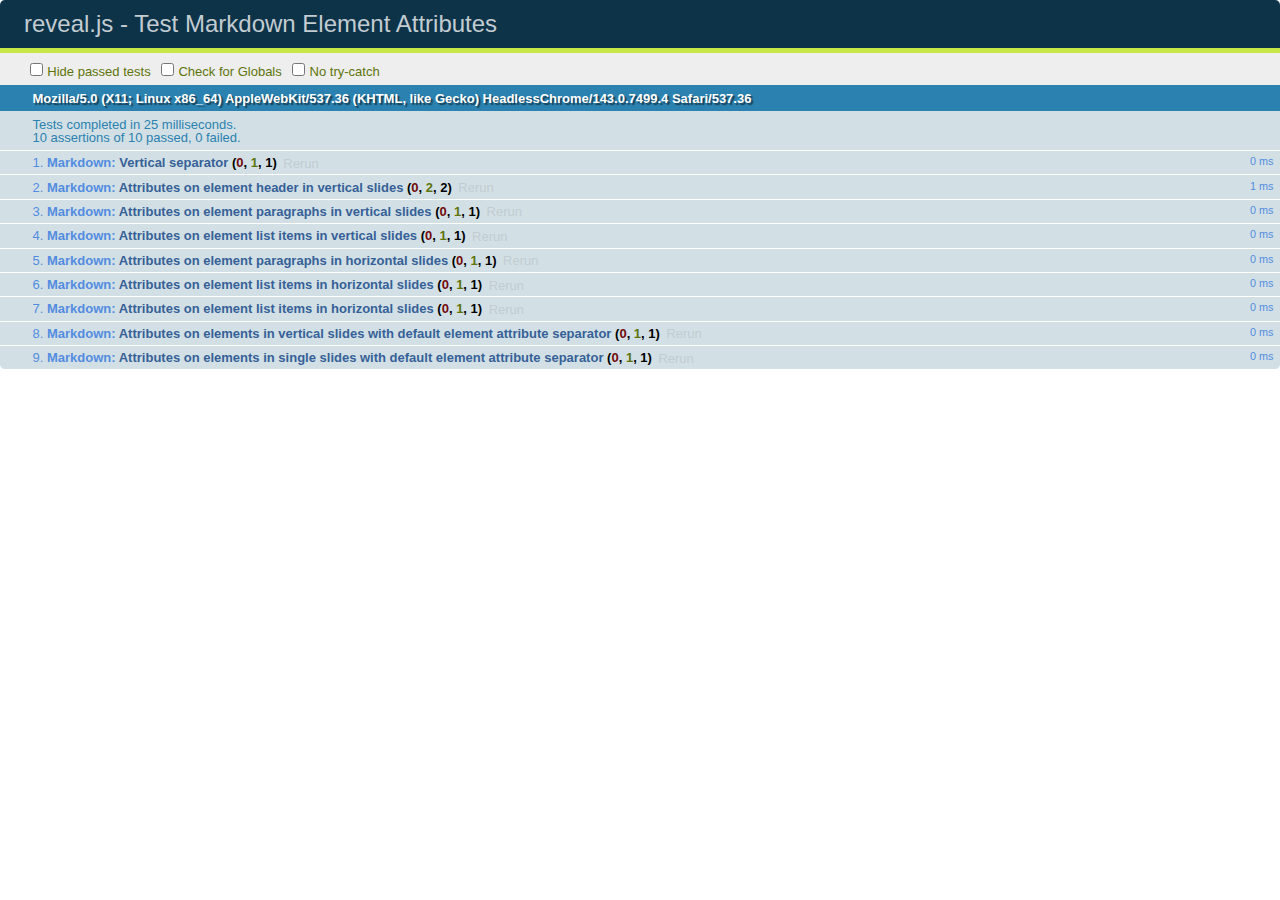
<file: presentation/test/test-markdown-element-attributes.html>
<!doctype html>
<html lang="en">

	<head>
		<meta charset="utf-8">

		<title>reveal.js - Test Markdown Element Attributes</title>

		<link rel="stylesheet" href="../css/reveal.min.css">
		<link rel="stylesheet" href="qunit-1.12.0.css">
	</head>

	<body style="overflow: auto;">

		<div id="qunit"></div>
		<div id="qunit-fixture"></div>

		<div class="reveal" style="display: none;">

			<div class="slides">

				<!-- <section data-markdown="example.md" data-separator="^\n\n\n" data-vertical="^\n\n"></section> -->

				<!-- Slides are separated by newline + three dashes + newline, vertical slides identical but two dashes -->
				<section data-markdown data-separator="^\n---\n$" data-vertical="^\n--\n$" data-element-attributes="{_\s*?([^}]+?)}">>
					<script type="text/template">
						## Slide 1.1
						<!-- {_class="fragment fade-out" data-fragment-index="1"} -->

						--

						## Slide 1.2
						<!-- {_class="fragment shrink"} -->

						Paragraph 1
						<!-- {_class="fragment grow"} -->

						Paragraph 2
						<!-- {_class="fragment grow"} -->

						- list item 1 <!-- {_class="fragment roll-in"} -->
						- list item 2 <!-- {_class="fragment roll-in"} -->
						- list item 3 <!-- {_class="fragment roll-in"} -->


						---

						## Slide 2


						Paragraph 1.2  
						multi-line <!-- {_class="fragment highlight-red"} -->

						Paragraph 2.2 <!-- {_class="fragment highlight-red"} -->

						Paragraph 2.3 <!-- {_class="fragment highlight-red"} -->

						Paragraph 2.4 <!-- {_class="fragment highlight-red"} -->

						- list item 1 <!-- {_class="fragment highlight-green"} -->
						- list item 2<!-- {_class="fragment highlight-green"} -->
						- list item 3<!-- {_class="fragment highlight-green"} -->
						- list item 4
						<!-- {_class="fragment highlight-green"} -->
						- list item 5<!-- {_class="fragment highlight-green"} -->

						Test

						![Example Picture](examples/assets/image2.png)
						<!-- {_class="reveal stretch"} -->

					</script>
				</section>



				<section 	data-markdown data-separator="^\n\n\n"
									data-vertical="^\n\n"
									data-notes="^Note:"
									data-charset="utf-8">
					<script type="text/template">
						# Test attributes in Markdown with default separator
						## Slide 1 Def <!-- .element: class="fragment highlight-red" data-fragment-index="1" -->


						## Slide 2 Def
						<!-- .element: class="fragment highlight-red" -->

					</script>
				</section>

				<section data-markdown>
				  <script type="text/template">
					## Hello world
					A paragraph
					<!-- .element: class="fragment highlight-blue" -->
				  </script>
				</section>

				<section data-markdown>
				  <script type="text/template">
					## Hello world

					Multiple  
					Line
					<!-- .element: class="fragment highlight-blue" -->
				  </script>
				</section>

				<section data-markdown>
				  <script type="text/template">
					## Hello world

					Test<!-- .element: class="fragment highlight-blue" -->

					More Test
				  </script>
				</section>


			</div>

		</div>

		<script src="../lib/js/head.min.js"></script>
		<script src="../js/reveal.min.js"></script>
		<script src="../plugin/markdown/marked.js"></script>
		<script src="../plugin/markdown/markdown.js"></script>
		<script src="qunit-1.12.0.js"></script>

		<script src="test-markdown-element-attributes.js"></script>

	</body>
</html>
</file>
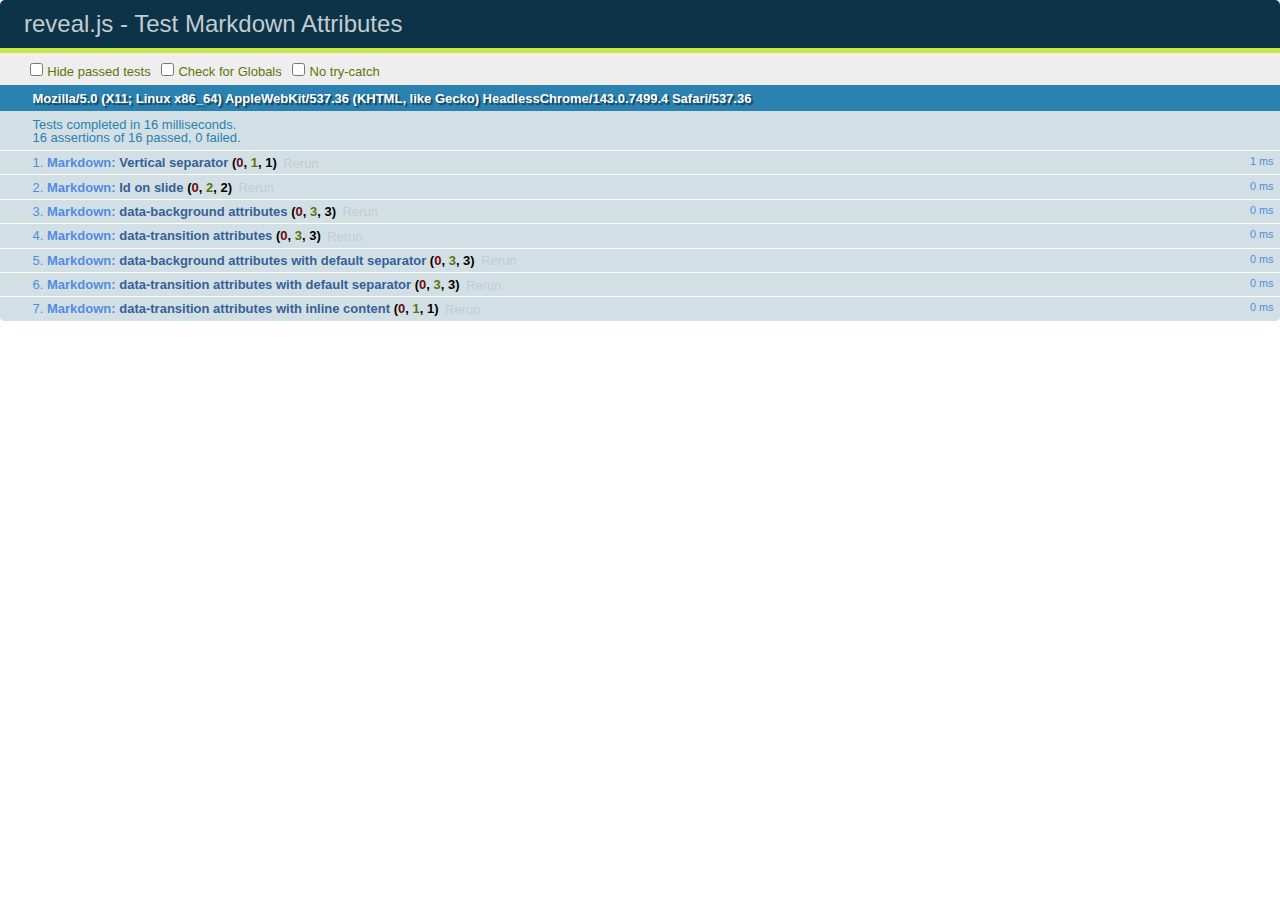
<file: presentation/test/test-markdown-slide-attributes.html>
<!doctype html>
<html lang="en">

	<head>
		<meta charset="utf-8">

		<title>reveal.js - Test Markdown Attributes</title>

		<link rel="stylesheet" href="../css/reveal.min.css">
		<link rel="stylesheet" href="qunit-1.12.0.css">
	</head>

	<body style="overflow: auto;">

		<div id="qunit"></div>
		<div id="qunit-fixture"></div>

		<div class="reveal" style="display: none;">

			<div class="slides">

				<!-- <section data-markdown="example.md" data-separator="^\n\n\n" data-vertical="^\n\n"></section> -->

				<!-- Slides are separated by three lines, vertical slides by two lines, attributes are one any line starting with (spaces and) two dashes -->
				<section 	data-markdown data-separator="^\n\n\n"
									data-vertical="^\n\n"
									data-notes="^Note:"
									data-attributes="--\s(.*?)$"
									data-charset="utf-8">
					<script type="text/template">
						# Test attributes in Markdown
						## Slide 1



						## Slide 2
						<!-- -- id="slide2" data-transition="zoom" data-background="#A0C66B" -->


						## Slide 2.1
						<!-- -- data-background="#ff0000" data-transition="fade" -->


						## Slide 2.2
						[Link to Slide2](#/slide2)



						## Slide 3
						<!-- -- data-transition="zoom" data-background="#C6916B" -->



						## Slide 4
					</script>
				</section>

				<section 	data-markdown data-separator="^\n\n\n"
									data-vertical="^\n\n"
									data-notes="^Note:"
									data-charset="utf-8">
					<script type="text/template">
						# Test attributes in Markdown with default separator
						## Slide 1 Def



						## Slide 2 Def
						<!-- .slide: id="slide2def" data-transition="concave" data-background="#A7C66B" -->


						## Slide 2.1 Def
						<!-- .slide: data-background="#f70000" data-transition="page" -->


						## Slide 2.2 Def
						[Link to Slide2](#/slide2def)



						## Slide 3 Def
						<!-- .slide: data-transition="concave" data-background="#C7916B" -->



						## Slide 4
					</script>
				</section>

				<section data-markdown>
					<script type="text/template">
						<!-- .slide: data-background="#ff0000" -->
						## Hello world
					</script>
				</section>

				<section data-markdown>
					<script type="text/template">
						## Hello world
						<!-- .slide: data-background="#ff0000" -->
					</script>
				</section>

				<section data-markdown>
					<script type="text/template">
						## Hello world

						Test
						<!-- .slide: data-background="#ff0000" -->

						More Test
					</script>
				</section>

			</div>

		</div>

		<script src="../lib/js/head.min.js"></script>
		<script src="../js/reveal.min.js"></script>
		<script src="../plugin/markdown/marked.js"></script>
		<script src="../plugin/markdown/markdown.js"></script>
		<script src="qunit-1.12.0.js"></script>

		<script src="test-markdown-slide-attributes.js"></script>

	</body>
</html>
</file>
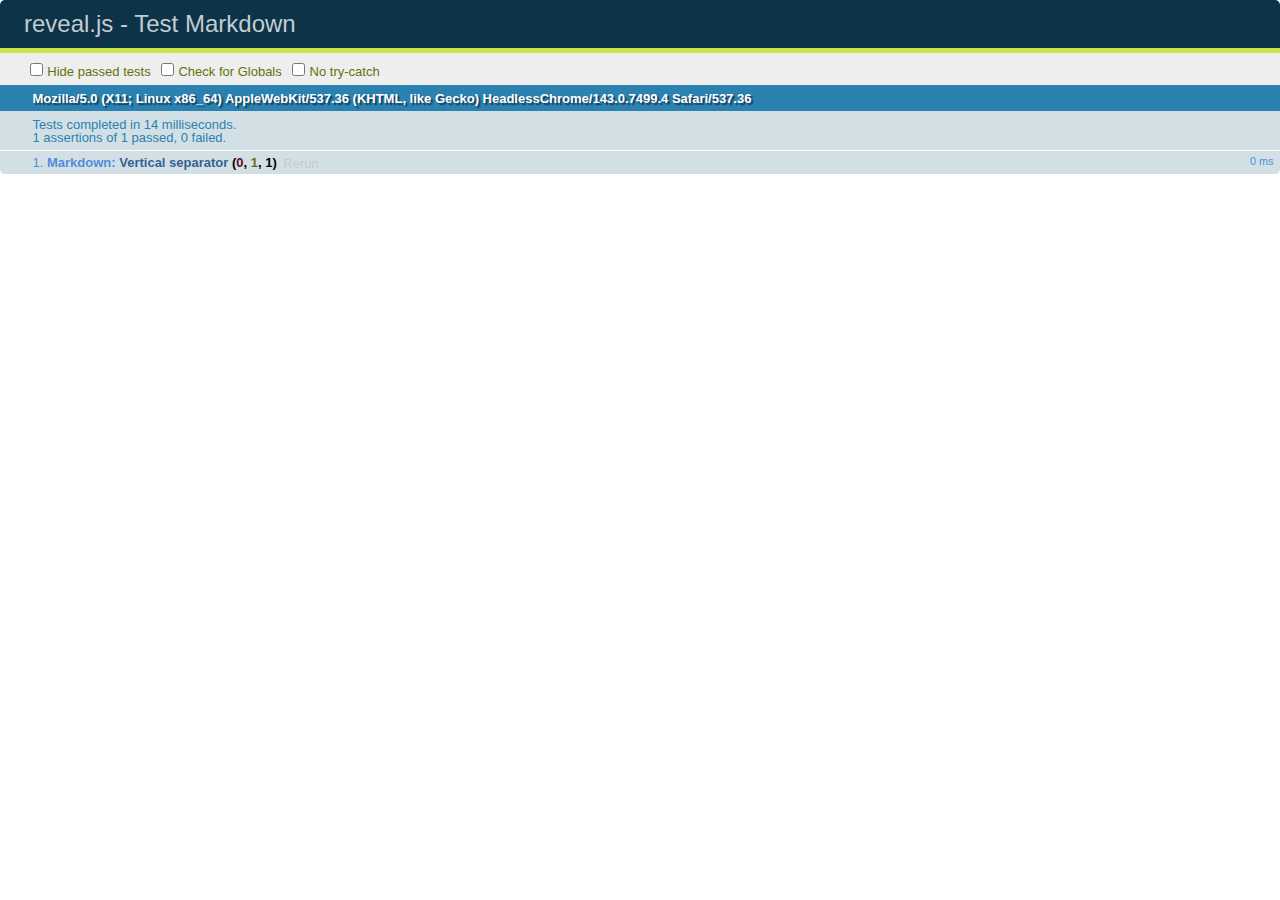
<file: presentation/test/test-markdown.html>
<!doctype html>
<html lang="en">

	<head>
		<meta charset="utf-8">

		<title>reveal.js - Test Markdown</title>

		<link rel="stylesheet" href="../css/reveal.min.css">
		<link rel="stylesheet" href="qunit-1.12.0.css">
	</head>

	<body style="overflow: auto;">

		<div id="qunit"></div>
  		<div id="qunit-fixture"></div>

		<div class="reveal" style="display: none;">

			<div class="slides">

				<!-- <section data-markdown="example.md" data-separator="^\n\n\n" data-vertical="^\n\n"></section> -->

				<!-- Slides are separated by newline + three dashes + newline, vertical slides identical but two dashes -->
				<section data-markdown data-separator="^\n---\n$" data-vertical="^\n--\n$">
					<script type="text/template">
						## Slide 1.1

						--

						## Slide 1.2

						---

						## Slide 2
					</script>
				</section>

			</div>

		</div>

		<script src="../lib/js/head.min.js"></script>
		<script src="../js/reveal.min.js"></script>
		<script src="../plugin/markdown/marked.js"></script>
		<script src="../plugin/markdown/markdown.js"></script>
		<script src="qunit-1.12.0.js"></script>

		<script src="test-markdown.js"></script>

	</body>
</html>
</file>
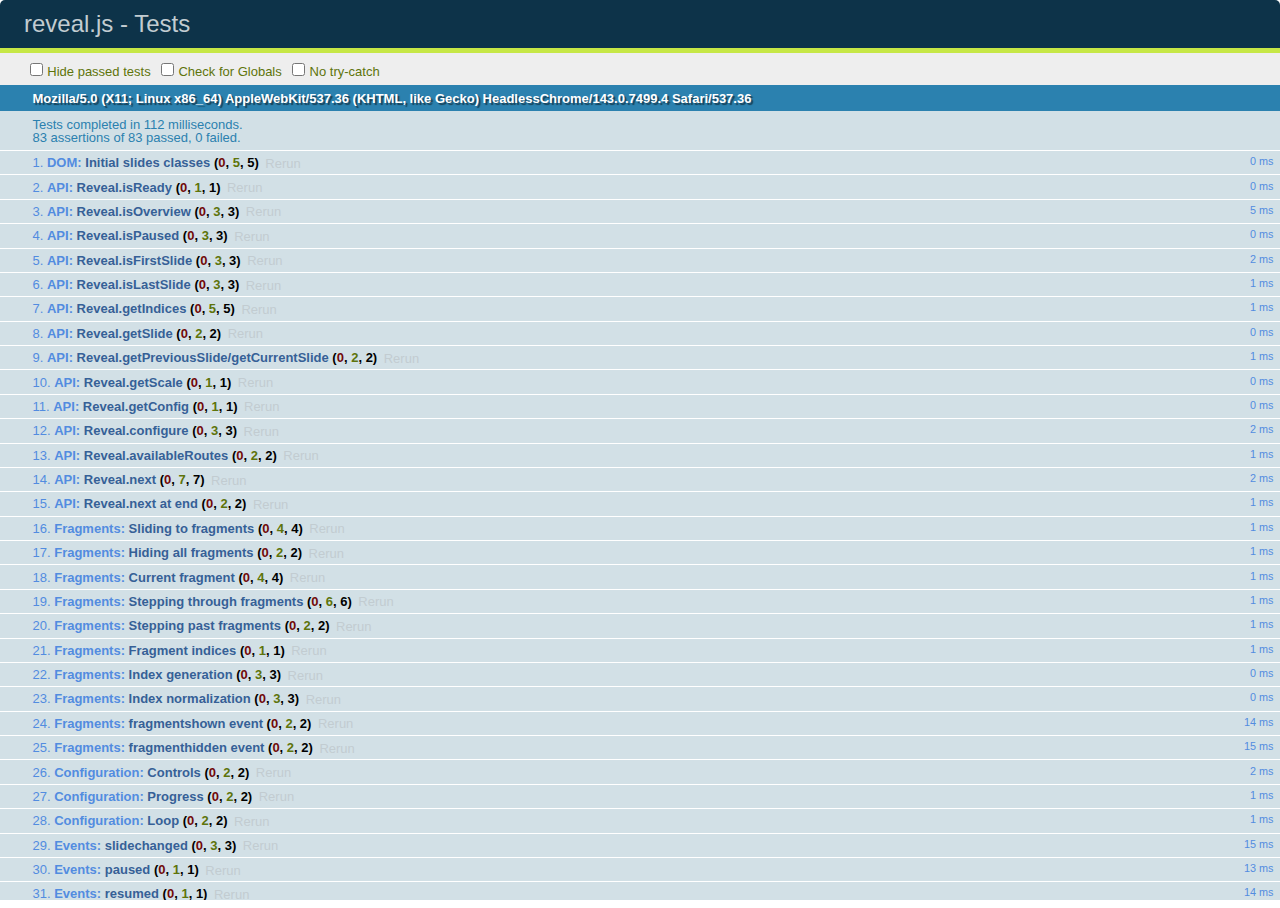
<file: presentation/test/test.html>
<!doctype html>
<html lang="en">

	<head>
		<meta charset="utf-8">

		<title>reveal.js - Tests</title>

		<link rel="stylesheet" href="../css/reveal.min.css">
		<link rel="stylesheet" href="qunit-1.12.0.css">
	</head>

	<body style="overflow: auto;">

		<div id="qunit"></div>
  		<div id="qunit-fixture"></div>

		<div class="reveal" style="display: none;">

			<div class="slides">

				<section>
					<h1>1</h1>
				</section>

				<section>
					<section>
						<h1>2.1</h1>
					</section>
					<section>
						<h1>2.2</h1>
					</section>
					<section>
						<h1>2.3</h1>
					</section>
				</section>

				<section id="fragment-slides">
					<section>
						<h1>3.1</h1>
						<ul>
							<li class="fragment">4.1</li>
							<li class="fragment">4.2</li>
							<li class="fragment">4.3</li>
						</ul>
					</section>

					<section>
						<h1>3.2</h1>
						<ul>
							<li class="fragment" data-fragment-index="0">4.1</li>
							<li class="fragment" data-fragment-index="0">4.2</li>
						</ul>
					</section>

					<section>
						<h1>3.3</h1>
						<ul>
							<li class="fragment" data-fragment-index="1">3.3.1</li>
							<li class="fragment" data-fragment-index="4">3.3.2</li>
							<li class="fragment" data-fragment-index="4">3.3.3</li>
						</ul>
					</section>
				</section>

				<section>
					<h1>4</h1>
				</section>

			</div>

		</div>

		<script src="../lib/js/head.min.js"></script>
		<script src="../js/reveal.min.js"></script>
		<script src="qunit-1.12.0.js"></script>

		<script src="test.js"></script>

	</body>
</html>
</file>
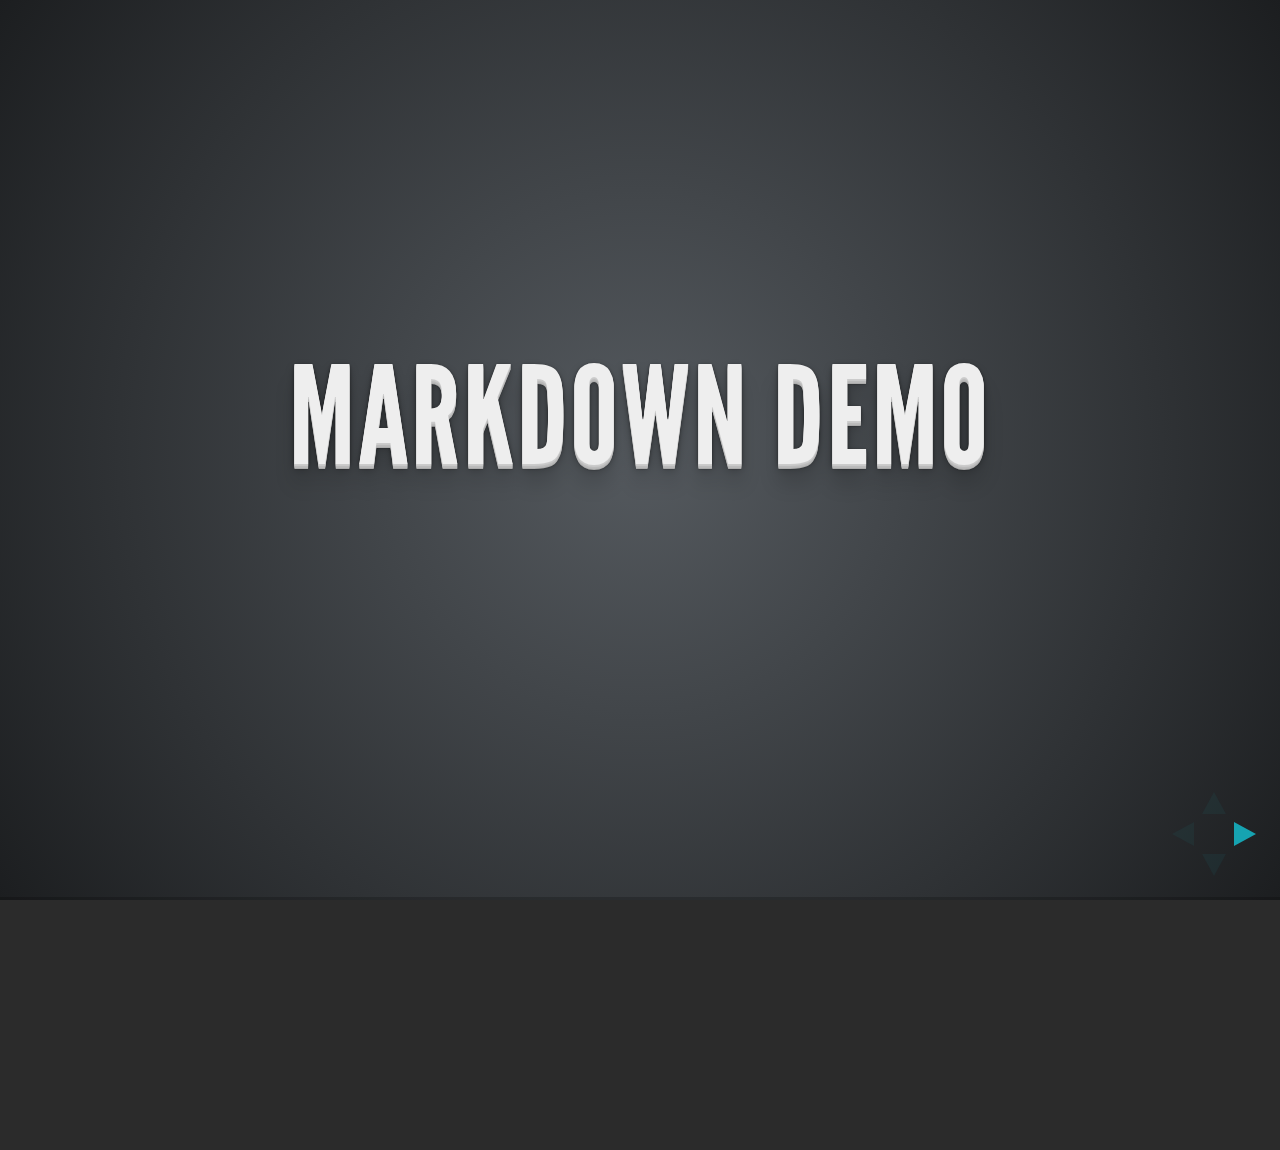
<file: presentation/plugin/markdown/example.html>
<!doctype html>
<html lang="en">

	<head>
		<meta charset="utf-8">

		<title>reveal.js - Markdown Demo</title>

		<link rel="stylesheet" href="../../css/reveal.css">
		<link rel="stylesheet" href="../../css/theme/default.css" id="theme">

        <link rel="stylesheet" href="../../lib/css/zenburn.css">
	</head>

	<body>

		<div class="reveal">

			<div class="slides">

                <!-- Use external markdown resource, separate slides by three newlines; vertical slides by two newlines -->
                <section data-markdown="example.md" data-separator="^\n\n\n" data-vertical="^\n\n"></section>

                <!-- Slides are separated by three dashes (quick 'n dirty regular expression) -->
                <section data-markdown data-separator="---">
                    <script type="text/template">
                        ## Demo 1
                        Slide 1
                        ---
                        ## Demo 1
                        Slide 2
                        ---
                        ## Demo 1
                        Slide 3
                    </script>
                </section>

                <!-- Slides are separated by newline + three dashes + newline, vertical slides identical but two dashes -->
                <section data-markdown data-separator="^\n---\n$" data-vertical="^\n--\n$">
                    <script type="text/template">
                        ## Demo 2
                        Slide 1.1

                        --

                        ## Demo 2
                        Slide 1.2

                        ---

                        ## Demo 2
                        Slide 2
                    </script>
                </section>

                <!-- No "extra" slides, since there are no separators defined (so they'll become horizontal rulers) -->
                <section data-markdown>
                    <script type="text/template">
                        A

                        ---

                        B

                        ---

                        C
                    </script>
                </section>

                <!-- Slide attributes -->
                <section data-markdown>
                    <script type="text/template">
                        <!-- .slide: data-background="#000000" -->
                        ## Slide attributes
                    </script>
                </section>

                <!-- Element attributes -->
                <section data-markdown>
                    <script type="text/template">
                        ## Element attributes
                        - Item 1 <!-- .element: class="fragment" data-fragment-index="2" -->
                        - Item 2 <!-- .element: class="fragment" data-fragment-index="1" -->
                    </script>
                </section>

                <!-- Code -->
                <section data-markdown>
                    <script type="text/template">
                        ```php
                        public function foo()
                        {
                            $foo = array(
                                'bar' => 'bar'
                            )
                        }
                        ```
                    </script>
                </section>

            </div>
		</div>

		<script src="../../lib/js/head.min.js"></script>
		<script src="../../js/reveal.js"></script>

		<script>

			Reveal.initialize({
				controls: true,
				progress: true,
				history: true,
				center: true,

				// Optional libraries used to extend on reveal.js
				dependencies: [
					{ src: '../../lib/js/classList.js', condition: function() { return !document.body.classList; } },
					{ src: 'marked.js', condition: function() { return !!document.querySelector( '[data-markdown]' ); } },
                    { src: 'markdown.js', condition: function() { return !!document.querySelector( '[data-markdown]' ); } },
                    { src: '../highlight/highlight.js', async: true, callback: function() { hljs.initHighlightingOnLoad(); } },
					{ src: '../notes/notes.js' }
				]
			});

		</script>

	</body>
</html>
</file>
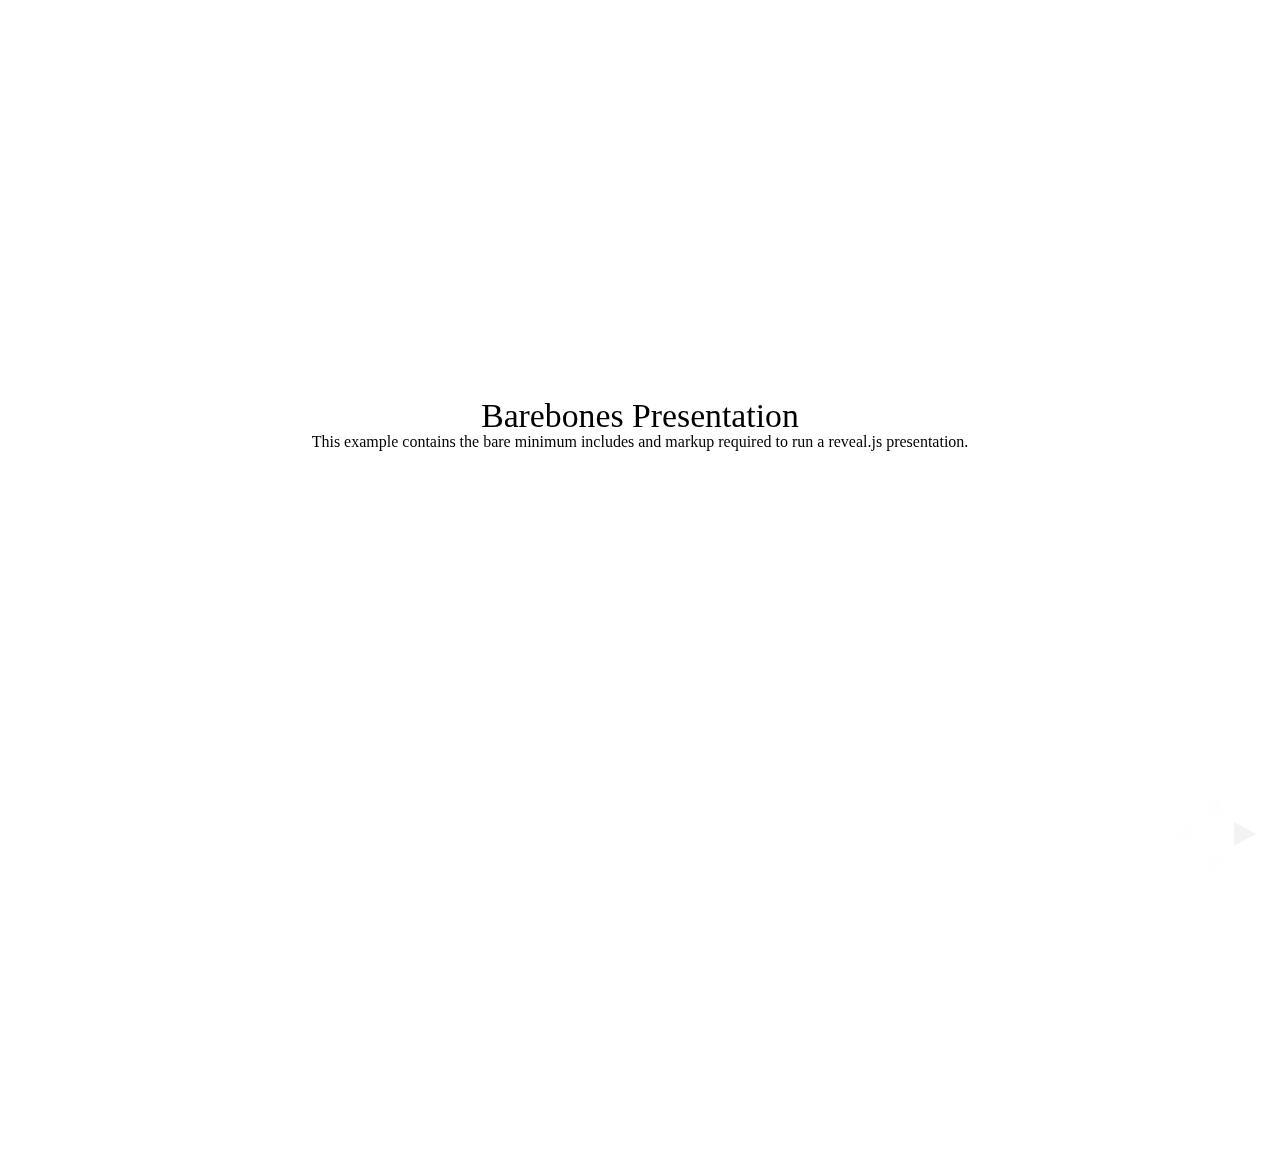
<file: presentation/test/examples/barebones.html>
<!doctype html>
<html lang="en">

	<head>
		<meta charset="utf-8">

		<title>reveal.js - Barebones</title>

		<link rel="stylesheet" href="../../css/reveal.min.css">
	</head>

	<body>

		<div class="reveal">

			<div class="slides">

				<section>
					<h2>Barebones Presentation</h2>
					<p>This example contains the bare minimum includes and markup required to run a reveal.js presentation.</p>
				</section>

				<section>
					<h2>No Theme</h2>
					<p>There's no theme included, so it will fall back on browser defaults.</p>
				</section>

			</div>

		</div>

		<script src="../../js/reveal.min.js"></script>

		<script>

			Reveal.initialize();

		</script>

	</body>
</html>
</file>
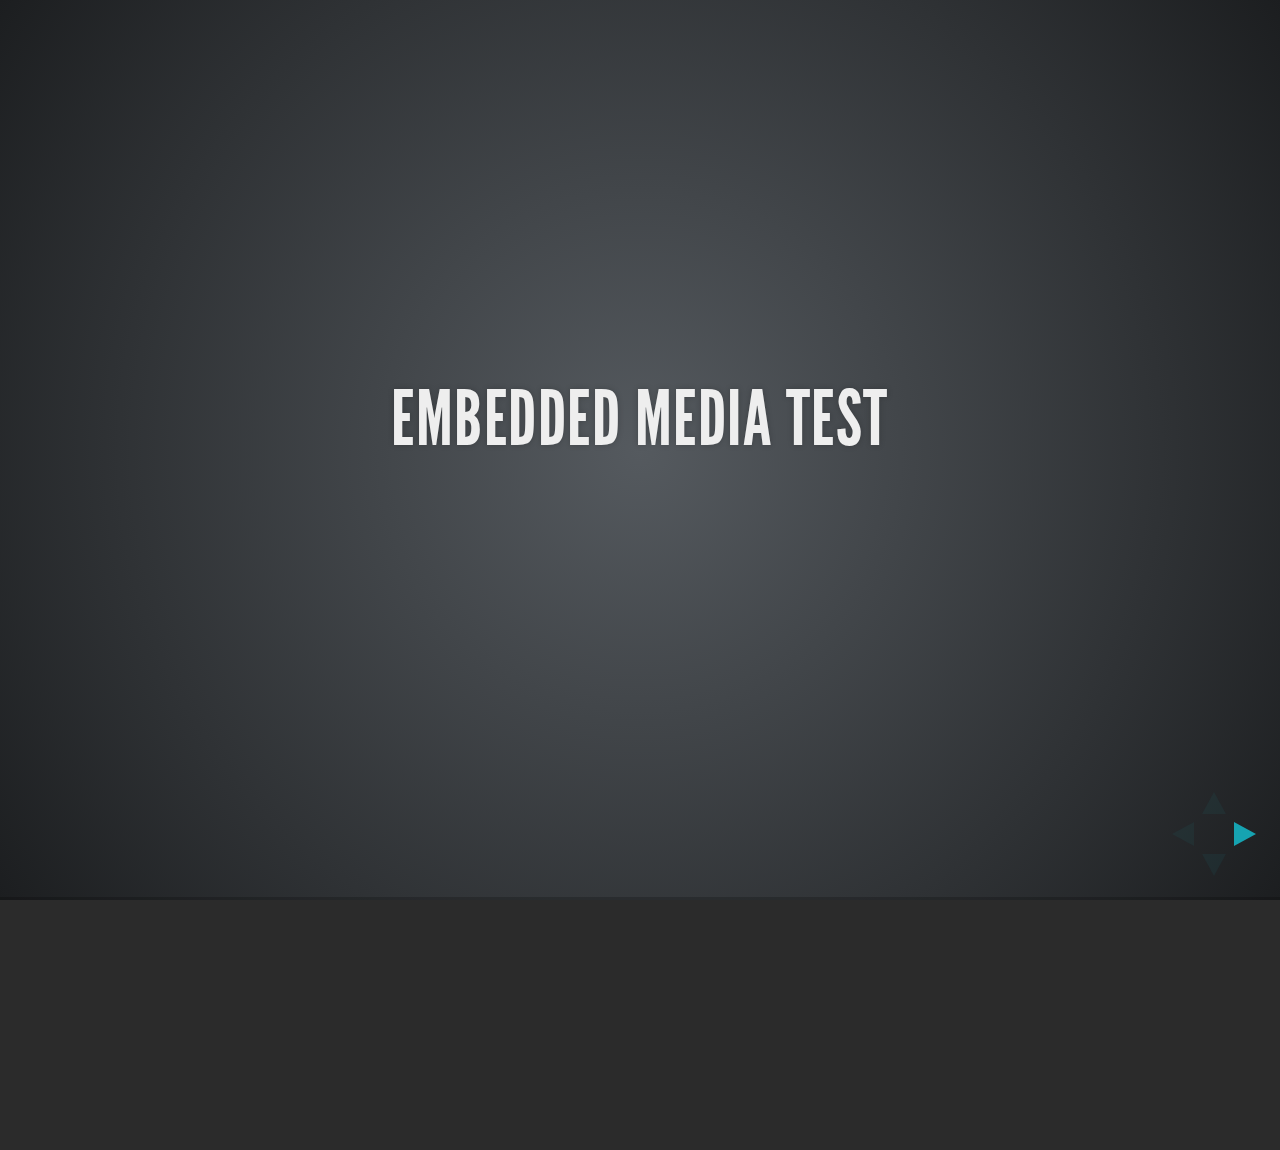
<file: presentation/test/examples/embedded-media.html>
<!doctype html>
<html lang="en">

	<head>
		<meta charset="utf-8">

		<title>reveal.js - Embedded Media</title>

		<meta name="viewport" content="width=device-width, initial-scale=1.0, maximum-scale=1.0, user-scalable=no">

		<link rel="stylesheet" href="../../css/reveal.min.css">
		<link rel="stylesheet" href="../../css/theme/default.css" id="theme">
	</head>

	<body>

		<div class="reveal">

			<div class="slides">

				<section>
					<h2>Embedded Media Test</h2>
				</section>

				<section>
					<iframe data-autoplay width="420" height="345" src="http://www.youtube.com/embed/l3RQZ4mcr1c"></iframe>
				</section>

				<section>
					<h2>Empty Slide</h2>
				</section>

			</div>

		</div>

		<script src="../../lib/js/head.min.js"></script>
		<script src="../../js/reveal.min.js"></script>

		<script>

			Reveal.initialize({
				transition: 'linear'
			});

		</script>

	</body>
</html>
</file>
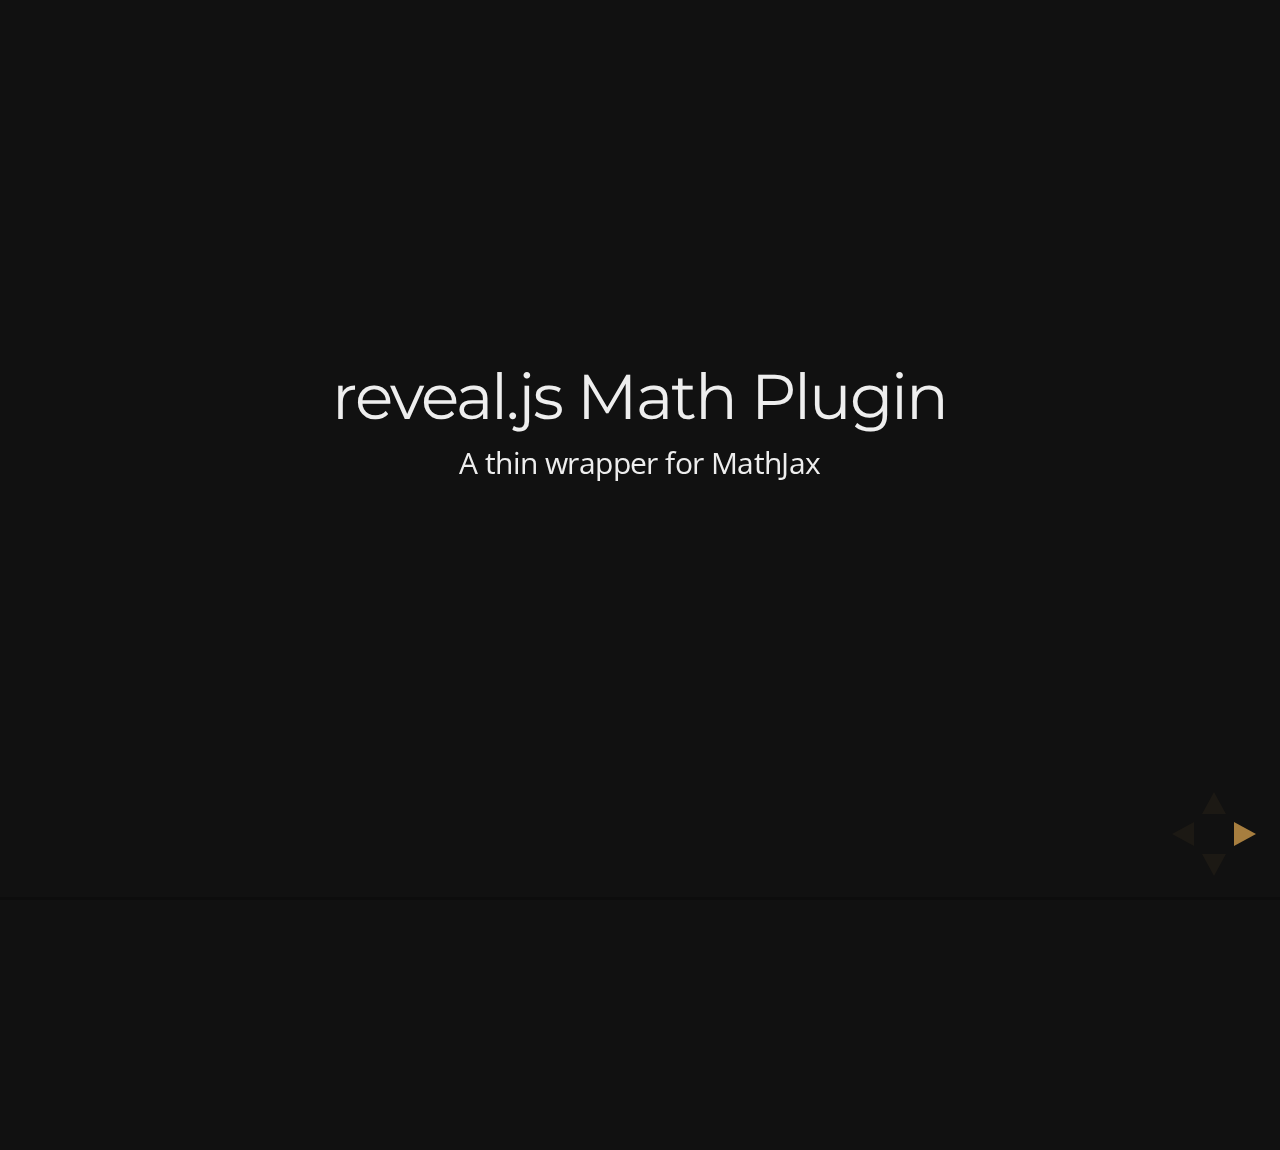
<file: presentation/test/examples/math.html>
<!doctype html>
<html lang="en">

	<head>
		<meta charset="utf-8">

		<title>reveal.js - Math Plugin</title>

		<meta name="viewport" content="width=device-width, initial-scale=1.0, maximum-scale=1.0, user-scalable=no">

		<link rel="stylesheet" href="../../css/reveal.min.css">
		<link rel="stylesheet" href="../../css/theme/night.css" id="theme">
	</head>

	<body>

		<div class="reveal">

			<div class="slides">

				<section>
					<h2>reveal.js Math Plugin</h2>
					<p>A thin wrapper for MathJax</p>
				</section>

				<section>
					<h3>The Lorenz Equations</h3>

					\[\begin{aligned}
					\dot{x} &amp; = \sigma(y-x) \\
					\dot{y} &amp; = \rho x - y - xz \\
					\dot{z} &amp; = -\beta z + xy
					\end{aligned} \]
				</section>

				<section>
					<h3>The Cauchy-Schwarz Inequality</h3>

					<script type="math/tex; mode=display">
						\left( \sum_{k=1}^n a_k b_k \right)^2 \leq \left( \sum_{k=1}^n a_k^2 \right) \left( \sum_{k=1}^n b_k^2 \right)
					</script>
				</section>

				<section>
					<h3>A Cross Product Formula</h3>

					\[\mathbf{V}_1 \times \mathbf{V}_2 =  \begin{vmatrix}
					\mathbf{i} &amp; \mathbf{j} &amp; \mathbf{k} \\
					\frac{\partial X}{\partial u} &amp;  \frac{\partial Y}{\partial u} &amp; 0 \\
					\frac{\partial X}{\partial v} &amp;  \frac{\partial Y}{\partial v} &amp; 0
					\end{vmatrix}  \]
				</section>

				<section>
					<h3>The probability of getting \(k\) heads when flipping \(n\) coins is</h3>

					\[P(E)   = {n \choose k} p^k (1-p)^{ n-k} \]
				</section>

				<section>
					<h3>An Identity of Ramanujan</h3>

					\[ \frac{1}{\Bigl(\sqrt{\phi \sqrt{5}}-\phi\Bigr) e^{\frac25 \pi}} =
					1+\frac{e^{-2\pi}} {1+\frac{e^{-4\pi}} {1+\frac{e^{-6\pi}}
					{1+\frac{e^{-8\pi}} {1+\ldots} } } } \]
				</section>

				<section>
					<h3>A Rogers-Ramanujan Identity</h3>

					\[  1 +  \frac{q^2}{(1-q)}+\frac{q^6}{(1-q)(1-q^2)}+\cdots =
					\prod_{j=0}^{\infty}\frac{1}{(1-q^{5j+2})(1-q^{5j+3})}\]
				</section>

				<section>
					<h3>Maxwell&#8217;s Equations</h3>

					\[  \begin{aligned}
					\nabla \times \vec{\mathbf{B}} -\, \frac1c\, \frac{\partial\vec{\mathbf{E}}}{\partial t} &amp; = \frac{4\pi}{c}\vec{\mathbf{j}} \\   \nabla \cdot \vec{\mathbf{E}} &amp; = 4 \pi \rho \\
					\nabla \times \vec{\mathbf{E}}\, +\, \frac1c\, \frac{\partial\vec{\mathbf{B}}}{\partial t} &amp; = \vec{\mathbf{0}} \\
					\nabla \cdot \vec{\mathbf{B}} &amp; = 0 \end{aligned}
					\]
				</section>

				<section>
					<section>
						<h3>The Lorenz Equations</h3>

						<div class="fragment">
							\[\begin{aligned}
							\dot{x} &amp; = \sigma(y-x) \\
							\dot{y} &amp; = \rho x - y - xz \\
							\dot{z} &amp; = -\beta z + xy
							\end{aligned} \]
						</div>
					</section>

					<section>
						<h3>The Cauchy-Schwarz Inequality</h3>

						<div class="fragment">
							\[ \left( \sum_{k=1}^n a_k b_k \right)^2 \leq \left( \sum_{k=1}^n a_k^2 \right) \left( \sum_{k=1}^n b_k^2 \right) \]
						</div>
					</section>

					<section>
						<h3>A Cross Product Formula</h3>

						<div class="fragment">
							\[\mathbf{V}_1 \times \mathbf{V}_2 =  \begin{vmatrix}
							\mathbf{i} &amp; \mathbf{j} &amp; \mathbf{k} \\
							\frac{\partial X}{\partial u} &amp;  \frac{\partial Y}{\partial u} &amp; 0 \\
							\frac{\partial X}{\partial v} &amp;  \frac{\partial Y}{\partial v} &amp; 0
							\end{vmatrix}  \]
						</div>
					</section>

					<section>
						<h3>The probability of getting \(k\) heads when flipping \(n\) coins is</h3>

						<div class="fragment">
							\[P(E)   = {n \choose k} p^k (1-p)^{ n-k} \]
						</div>
					</section>

					<section>
						<h3>An Identity of Ramanujan</h3>

						<div class="fragment">
							\[ \frac{1}{\Bigl(\sqrt{\phi \sqrt{5}}-\phi\Bigr) e^{\frac25 \pi}} =
							1+\frac{e^{-2\pi}} {1+\frac{e^{-4\pi}} {1+\frac{e^{-6\pi}}
							{1+\frac{e^{-8\pi}} {1+\ldots} } } } \]
						</div>
					</section>

					<section>
						<h3>A Rogers-Ramanujan Identity</h3>

						<div class="fragment">
							\[  1 +  \frac{q^2}{(1-q)}+\frac{q^6}{(1-q)(1-q^2)}+\cdots =
							\prod_{j=0}^{\infty}\frac{1}{(1-q^{5j+2})(1-q^{5j+3})}\]
						</div>
					</section>

					<section>
						<h3>Maxwell&#8217;s Equations</h3>

						<div class="fragment">
							\[  \begin{aligned}
							\nabla \times \vec{\mathbf{B}} -\, \frac1c\, \frac{\partial\vec{\mathbf{E}}}{\partial t} &amp; = \frac{4\pi}{c}\vec{\mathbf{j}} \\   \nabla \cdot \vec{\mathbf{E}} &amp; = 4 \pi \rho \\
							\nabla \times \vec{\mathbf{E}}\, +\, \frac1c\, \frac{\partial\vec{\mathbf{B}}}{\partial t} &amp; = \vec{\mathbf{0}} \\
							\nabla \cdot \vec{\mathbf{B}} &amp; = 0 \end{aligned}
							\]
						</div>
					</section>
				</section>

			</div>

		</div>

		<script src="../../lib/js/head.min.js"></script>
		<script src="../../js/reveal.min.js"></script>

		<script>

			Reveal.initialize({
				history: true,
				transition: 'linear',

				math: {
					// mathjax: 'http://cdn.mathjax.org/mathjax/latest/MathJax.js',
					config: 'TeX-AMS_HTML-full'
				},

				dependencies: [
					{ src: '../../lib/js/classList.js' },
					{ src: '../../plugin/math/math.js', async: true }
				]
			});

		</script>

	</body>
</html>
</file>
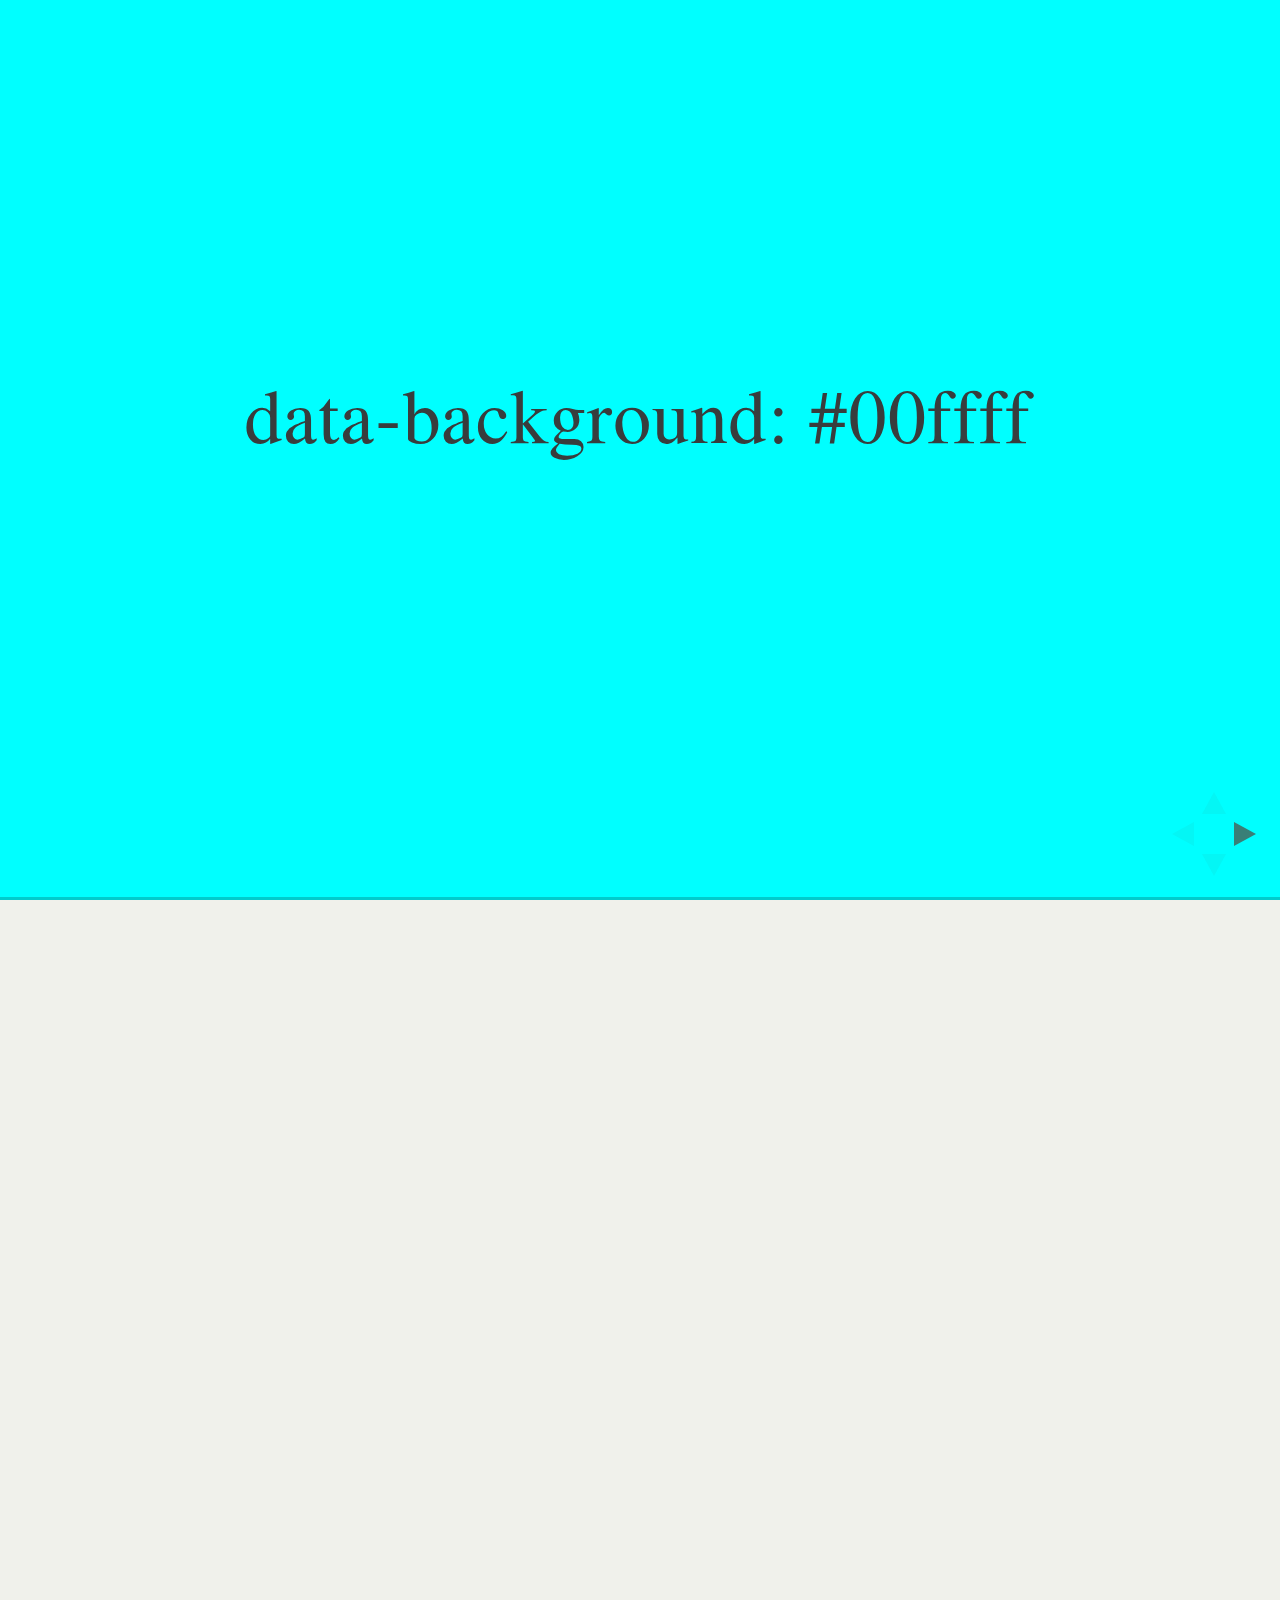
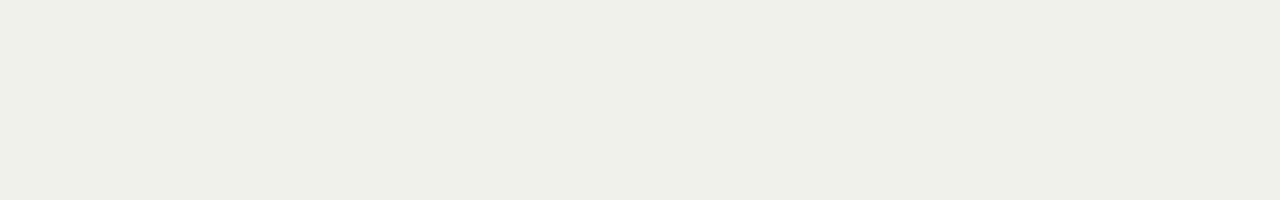
<file: presentation/test/examples/slide-backgrounds.html>
<!doctype html>
<html lang="en">

	<head>
		<meta charset="utf-8">

		<title>reveal.js - Slide Backgrounds</title>

		<meta name="viewport" content="width=device-width, initial-scale=1.0, maximum-scale=1.0, user-scalable=no">

		<link rel="stylesheet" href="../../css/reveal.min.css">
		<link rel="stylesheet" href="../../css/theme/serif.css" id="theme">
	</head>

	<body>

		<div class="reveal">

			<div class="slides">

				<section data-background="#00ffff">
					<h2>data-background: #00ffff</h2>
				</section>

				<section data-background="#bb00bb">
					<h2>data-background: #bb00bb</h2>
				</section>

				<section>
					<section data-background="#ff0000">
						<h2>data-background: #ff0000</h2>
					</section>
					<section data-background="rgba(0, 0, 0, 0.2)">
						<h2>data-background: rgba(0, 0, 0, 0.2)</h2>
					</section>
					<section data-background="salmon">
						<h2>data-background: salmon</h2>
					</section>
				</section>

				<section data-background="rgba(0, 100, 100, 0.2)">
					<section>
						<h2>Background applied to stack</h2>
					</section>
					<section>
						<h2>Background applied to stack</h2>
					</section>
					<section data-background="rgba(100, 0, 0, 0.2)">
						<h2>Background applied to slide inside of stack</h2>
					</section>
				</section>

				<section data-background-transition="slide" data-background="assets/image1.png" style="background: rgba(255,255,255,0.9)">
					<h2>Background image</h2>
				</section>

				<section>
					<section data-background-transition="slide" data-background="assets/image1.png" style="background: rgba(255,255,255,0.9)">
						<h2>Background image</h2>
					</section>
					<section data-background-transition="slide" data-background="assets/image1.png" style="background: rgba(255,255,255,0.9)">
						<h2>Background image</h2>
					</section>
				</section>

				<section data-background="assets/image2.png" data-background-size="100px" data-background-repeat="repeat" data-background-color="#111" style="background: rgba(255,255,255,0.9)">
					<h2>Background image</h2>
					<pre>data-background-size="100px" data-background-repeat="repeat" data-background-color="#111"</pre>
				</section>

				<section data-background="#888888">
					<h2>Same background twice (1/2)</h2>
				</section>
				<section data-background="#888888">
					<h2>Same background twice (2/2)</h2>
				</section>

				<section>
					<section data-background="#417203">
						<h2>Same background twice vertical (1/2)</h2>
					</section>
					<section data-background="#417203">
						<h2>Same background twice vertical (2/2)</h2>
					</section>
				</section>

				<section data-background="#934f4d">
					<h2>Same background from horizontal to vertical (1/3)</h2>
				</section>
				<section>
					<section data-background="#934f4d">
						<h2>Same background from horizontal to vertical (2/3)</h2>
					</section>
					<section data-background="#934f4d">
						<h2>Same background from horizontal to vertical (3/3)</h2>
					</section>
				</section>

			</div>

		</div>

		<script src="../../lib/js/head.min.js"></script>
		<script src="../../js/reveal.min.js"></script>

		<script>

			// Full list of configuration options available here:
			// https://github.com/hakimel/reveal.js#configuration
			Reveal.initialize({
				center: true,
				// rtl: true,

				transition: 'linear',
				// transitionSpeed: 'slow',
				// backgroundTransition: 'slide'
			});

		</script>

	</body>
</html>
</file>
<file: presentation/css/reveal.css>
@charset "UTF-8";

/*!
 * reveal.js
 * http://lab.hakim.se/reveal-js
 * MIT licensed
 *
 * Copyright (C) 2013 Hakim El Hattab, http://hakim.se
 */


/*********************************************
 * RESET STYLES
 *********************************************/

html, body, .reveal div, .reveal span, .reveal applet, .reveal object, .reveal iframe,
.reveal h1, .reveal h2, .reveal h3, .reveal h4, .reveal h5, .reveal h6, .reveal p, .reveal blockquote, .reveal pre,
.reveal a, .reveal abbr, .reveal acronym, .reveal address, .reveal big, .reveal cite, .reveal code,
.reveal del, .reveal dfn, .reveal em, .reveal img, .reveal ins, .reveal kbd, .reveal q, .reveal s, .reveal samp,
.reveal small, .reveal strike, .reveal strong, .reveal sub, .reveal sup, .reveal tt, .reveal var,
.reveal b, .reveal u, .reveal i, .reveal center,
.reveal dl, .reveal dt, .reveal dd, .reveal ol, .reveal ul, .reveal li,
.reveal fieldset, .reveal form, .reveal label, .reveal legend,
.reveal table, .reveal caption, .reveal tbody, .reveal tfoot, .reveal thead, .reveal tr, .reveal th, .reveal td,
.reveal article, .reveal aside, .reveal canvas, .reveal details, .reveal embed,
.reveal figure, .reveal figcaption, .reveal footer, .reveal header, .reveal hgroup,
.reveal menu, .reveal nav, .reveal output, .reveal ruby, .reveal section, .reveal summary,
.reveal time, .reveal mark, .reveal audio, video {
	margin: 0;
	padding: 0;
	border: 0;
	font-size: 100%;
	font: inherit;
	vertical-align: baseline;
}

.reveal article, .reveal aside, .reveal details, .reveal figcaption, .reveal figure,
.reveal footer, .reveal header, .reveal hgroup, .reveal menu, .reveal nav, .reveal section {
	display: block;
}


/*********************************************
 * GLOBAL STYLES
 *********************************************/

html,
body {
	width: 100%;
	height: 100%;
	overflow: hidden;
}

body {
	position: relative;
	line-height: 1;
}

::selection {
	background: #FF5E99;
	color: #fff;
	text-shadow: none;
}


/*********************************************
 * HEADERS
 *********************************************/

.reveal h1,
.reveal h2,
.reveal h3,
.reveal h4,
.reveal h5,
.reveal h6 {
	-webkit-hyphens: auto;
	   -moz-hyphens: auto;
	        hyphens: auto;

	word-wrap: break-word;
	line-height: 1;
}

.reveal h1 { font-size: 3.77em; }
.reveal h2 { font-size: 2.11em;	}
.reveal h3 { font-size: 1.55em;	}
.reveal h4 { font-size: 1em;	}


/*********************************************
 * VIEW FRAGMENTS
 *********************************************/

.reveal .slides section .fragment {
	opacity: 0;

	-webkit-transition: all .2s ease;
	   -moz-transition: all .2s ease;
	    -ms-transition: all .2s ease;
	     -o-transition: all .2s ease;
	        transition: all .2s ease;
}
	.reveal .slides section .fragment.visible {
		opacity: 1;
	}

.reveal .slides section .fragment.grow {
	opacity: 1;
}
	.reveal .slides section .fragment.grow.visible {
		-webkit-transform: scale( 1.3 );
		   -moz-transform: scale( 1.3 );
		    -ms-transform: scale( 1.3 );
		     -o-transform: scale( 1.3 );
		        transform: scale( 1.3 );
	}

.reveal .slides section .fragment.shrink {
	opacity: 1;
}
	.reveal .slides section .fragment.shrink.visible {
		-webkit-transform: scale( 0.7 );
		   -moz-transform: scale( 0.7 );
		    -ms-transform: scale( 0.7 );
		     -o-transform: scale( 0.7 );
		        transform: scale( 0.7 );
	}

.reveal .slides section .fragment.zoom-in {
	opacity: 0;

	-webkit-transform: scale( 0.1 );
	   -moz-transform: scale( 0.1 );
	    -ms-transform: scale( 0.1 );
	     -o-transform: scale( 0.1 );
	        transform: scale( 0.1 );
}

	.reveal .slides section .fragment.zoom-in.visible {
		opacity: 1;

		-webkit-transform: scale( 1 );
		   -moz-transform: scale( 1 );
		    -ms-transform: scale( 1 );
		     -o-transform: scale( 1 );
		        transform: scale( 1 );
	}

.reveal .slides section .fragment.roll-in {
	opacity: 0;

	-webkit-transform: rotateX( 90deg );
	   -moz-transform: rotateX( 90deg );
	    -ms-transform: rotateX( 90deg );
	     -o-transform: rotateX( 90deg );
	        transform: rotateX( 90deg );
}
	.reveal .slides section .fragment.roll-in.visible {
		opacity: 1;

		-webkit-transform: rotateX( 0 );
		   -moz-transform: rotateX( 0 );
		    -ms-transform: rotateX( 0 );
		     -o-transform: rotateX( 0 );
		        transform: rotateX( 0 );
	}

.reveal .slides section .fragment.fade-out {
	opacity: 1;
}
	.reveal .slides section .fragment.fade-out.visible {
		opacity: 0;
	}

.reveal .slides section .fragment.semi-fade-out {
	opacity: 1;
}
	.reveal .slides section .fragment.semi-fade-out.visible {
		opacity: 0.5;
	}

.reveal .slides section .fragment.current-visible {
	opacity:0;
}

.reveal .slides section .fragment.current-visible.current-fragment {
	opacity:1;
}

.reveal .slides section .fragment.highlight-red,
.reveal .slides section .fragment.highlight-current-red,
.reveal .slides section .fragment.highlight-green,
.reveal .slides section .fragment.highlight-current-green,
.reveal .slides section .fragment.highlight-blue,
.reveal .slides section .fragment.highlight-current-blue {
	opacity: 1;
}
	.reveal .slides section .fragment.highlight-red.visible {
		color: #ff2c2d
	}
	.reveal .slides section .fragment.highlight-green.visible {
		color: #17ff2e;
	}
	.reveal .slides section .fragment.highlight-blue.visible {
		color: #1b91ff;
	}

.reveal .slides section .fragment.highlight-current-red.current-fragment {
	color: #ff2c2d
}
.reveal .slides section .fragment.highlight-current-green.current-fragment {
	color: #17ff2e;
}
.reveal .slides section .fragment.highlight-current-blue.current-fragment {
	color: #1b91ff;
}


/*********************************************
 * DEFAULT ELEMENT STYLES
 *********************************************/

/* Fixes issue in Chrome where italic fonts did not appear when printing to PDF */
.reveal:after {
  content: '';
  font-style: italic;
}

.reveal iframe {
	z-index: 1;
}

/* Ensure certain elements are never larger than the slide itself */
.reveal img,
.reveal video,
.reveal iframe {
	max-width: 95%;
	max-height: 95%;
}

/** Prevents layering issues in certain browser/transition combinations */
.reveal a {
	position: relative;
}

.reveal strong,
.reveal b {
	font-weight: bold;
}

.reveal em,
.reveal i {
	font-style: italic;
}

.reveal ol,
.reveal ul {
	display: inline-block;

	text-align: left;
	margin: 0 0 0 1em;
}

.reveal ol {
	list-style-type: decimal;
}

.reveal ul {
	list-style-type: disc;
}

.reveal ul ul {
	list-style-type: square;
}

.reveal ul ul ul {
	list-style-type: circle;
}

.reveal ul ul,
.reveal ul ol,
.reveal ol ol,
.reveal ol ul {
	display: block;
	margin-left: 40px;
}

.reveal p {
	margin-bottom: 10px;
	line-height: 1.2em;
}

.reveal q,
.reveal blockquote {
	quotes: none;
}

.reveal blockquote {
	display: block;
	position: relative;
	width: 70%;
	margin: 5px auto;
	padding: 5px;

	font-style: italic;
	background: rgba(255, 255, 255, 0.05);
	box-shadow: 0px 0px 2px rgba(0,0,0,0.2);
}
	.reveal blockquote p:first-child,
	.reveal blockquote p:last-child {
		display: inline-block;
	}

.reveal q {
	font-style: italic;
}

.reveal pre {
	display: block;
	position: relative;
	width: 90%;
	margin: 15px auto;

	text-align: left;
	font-size: 0.55em;
	font-family: monospace;
	line-height: 1.2em;

	word-wrap: break-word;

	box-shadow: 0px 0px 6px rgba(0,0,0,0.3);
}
.reveal code {
	font-family: monospace;
}
.reveal pre code {
	padding: 5px;
	overflow: auto;
	max-height: 400px;
	word-wrap: normal;
}
.reveal pre.stretch code {
	height: 100%;
	max-height: 100%;

	-webkit-box-sizing: border-box;
	   -moz-box-sizing: border-box;
	        box-sizing: border-box;
}

.reveal table th,
.reveal table td {
	text-align: left;
	padding-right: .3em;
}

.reveal table th {
	font-weight: bold;
}

.reveal sup {
	vertical-align: super;
}
.reveal sub {
	vertical-align: sub;
}

.reveal small {
	display: inline-block;
	font-size: 0.6em;
	line-height: 1.2em;
	vertical-align: top;
}

.reveal small * {
	vertical-align: top;
}

.reveal .stretch {
	max-width: none;
	max-height: none;
}


/*********************************************
 * CONTROLS
 *********************************************/

.reveal .controls {
	display: none;
	position: fixed;
	width: 110px;
	height: 110px;
	z-index: 30;
	right: 10px;
	bottom: 10px;
}

.reveal .controls div {
	position: absolute;
	opacity: 0.05;
	width: 0;
	height: 0;
	border: 12px solid transparent;

	-moz-transform: scale(.9999);

	-webkit-transition: all 0.2s ease;
	   -moz-transition: all 0.2s ease;
	    -ms-transition: all 0.2s ease;
	     -o-transition: all 0.2s ease;
	        transition: all 0.2s ease;
}

.reveal .controls div.enabled {
	opacity: 0.7;
	cursor: pointer;
}

.reveal .controls div.enabled:active {
	margin-top: 1px;
}

	.reveal .controls div.navigate-left {
		top: 42px;

		border-right-width: 22px;
		border-right-color: #eee;
	}
		.reveal .controls div.navigate-left.fragmented {
			opacity: 0.3;
		}

	.reveal .controls div.navigate-right {
		left: 74px;
		top: 42px;

		border-left-width: 22px;
		border-left-color: #eee;
	}
		.reveal .controls div.navigate-right.fragmented {
			opacity: 0.3;
		}

	.reveal .controls div.navigate-up {
		left: 42px;

		border-bottom-width: 22px;
		border-bottom-color: #eee;
	}
		.reveal .controls div.navigate-up.fragmented {
			opacity: 0.3;
		}

	.reveal .controls div.navigate-down {
		left: 42px;
		top: 74px;

		border-top-width: 22px;
		border-top-color: #eee;
	}
		.reveal .controls div.navigate-down.fragmented {
			opacity: 0.3;
		}


/*********************************************
 * PROGRESS BAR
 *********************************************/

.reveal .progress {
	position: fixed;
	display: none;
	height: 3px;
	width: 100%;
	bottom: 0;
	left: 0;
	z-index: 10;
}
	.reveal .progress:after {
		content: '';
		display: 'block';
		position: absolute;
		height: 20px;
		width: 100%;
		top: -20px;
	}
	.reveal .progress span {
		display: block;
		height: 100%;
		width: 0px;

		-webkit-transition: width 800ms cubic-bezier(0.260, 0.860, 0.440, 0.985);
		   -moz-transition: width 800ms cubic-bezier(0.260, 0.860, 0.440, 0.985);
		    -ms-transition: width 800ms cubic-bezier(0.260, 0.860, 0.440, 0.985);
		     -o-transition: width 800ms cubic-bezier(0.260, 0.860, 0.440, 0.985);
		        transition: width 800ms cubic-bezier(0.260, 0.860, 0.440, 0.985);
	}

/*********************************************
 * SLIDE NUMBER
 *********************************************/

.reveal .slide-number {
	position: fixed;
	display: block;
	right: 15px;
	bottom: 15px;
	opacity: 0.5;
	z-index: 31;
	font-size: 12px;
}

/*********************************************
 * SLIDES
 *********************************************/

.reveal {
	position: relative;
	width: 100%;
	height: 100%;

	-ms-touch-action: none;
}

.reveal .slides {
	position: absolute;
	width: 100%;
	height: 100%;
	left: 50%;
	top: 50%;

	overflow: visible;
	z-index: 1;
	text-align: center;

	-webkit-transition: -webkit-perspective .4s ease;
	   -moz-transition: -moz-perspective .4s ease;
	    -ms-transition: -ms-perspective .4s ease;
	     -o-transition: -o-perspective .4s ease;
	        transition: perspective .4s ease;

	-webkit-perspective: 600px;
	   -moz-perspective: 600px;
	    -ms-perspective: 600px;
	        perspective: 600px;

	-webkit-perspective-origin: 0px -100px;
	   -moz-perspective-origin: 0px -100px;
	    -ms-perspective-origin: 0px -100px;
	        perspective-origin: 0px -100px;
}

.reveal .slides>section {
	-ms-perspective: 600px;
}

.reveal .slides>section,
.reveal .slides>section>section {
	display: none;
	position: absolute;
	width: 100%;
	padding: 20px 0px;

	z-index: 10;
	line-height: 1.2em;
	font-weight: inherit;

	-webkit-transform-style: preserve-3d;
	   -moz-transform-style: preserve-3d;
	    -ms-transform-style: preserve-3d;
	        transform-style: preserve-3d;

	-webkit-transition: -webkit-transform-origin 800ms cubic-bezier(0.260, 0.860, 0.440, 0.985),
						-webkit-transform 800ms cubic-bezier(0.260, 0.860, 0.440, 0.985),
						visibility 800ms cubic-bezier(0.260, 0.860, 0.440, 0.985),
						opacity 800ms cubic-bezier(0.260, 0.860, 0.440, 0.985);
	   -moz-transition: -moz-transform-origin 800ms cubic-bezier(0.260, 0.860, 0.440, 0.985),
						-moz-transform 800ms cubic-bezier(0.260, 0.860, 0.440, 0.985),
						visibility 800ms cubic-bezier(0.260, 0.860, 0.440, 0.985),
						opacity 800ms cubic-bezier(0.260, 0.860, 0.440, 0.985);
	    -ms-transition: -ms-transform-origin 800ms cubic-bezier(0.260, 0.860, 0.440, 0.985),
						-ms-transform 800ms cubic-bezier(0.260, 0.860, 0.440, 0.985),
						visibility 800ms cubic-bezier(0.260, 0.860, 0.440, 0.985),
						opacity 800ms cubic-bezier(0.260, 0.860, 0.440, 0.985);
	     -o-transition: -o-transform-origin 800ms cubic-bezier(0.260, 0.860, 0.440, 0.985),
						-o-transform 800ms cubic-bezier(0.260, 0.860, 0.440, 0.985),
						visibility 800ms cubic-bezier(0.260, 0.860, 0.440, 0.985),
						opacity 800ms cubic-bezier(0.260, 0.860, 0.440, 0.985);
	        transition: transform-origin 800ms cubic-bezier(0.260, 0.860, 0.440, 0.985),
						transform 800ms cubic-bezier(0.260, 0.860, 0.440, 0.985),
						visibility 800ms cubic-bezier(0.260, 0.860, 0.440, 0.985),
						opacity 800ms cubic-bezier(0.260, 0.860, 0.440, 0.985);
}

/* Global transition speed settings */
.reveal[data-transition-speed="fast"] .slides section {
	-webkit-transition-duration: 400ms;
	   -moz-transition-duration: 400ms;
	    -ms-transition-duration: 400ms;
	        transition-duration: 400ms;
}
.reveal[data-transition-speed="slow"] .slides section {
	-webkit-transition-duration: 1200ms;
	   -moz-transition-duration: 1200ms;
	    -ms-transition-duration: 1200ms;
	        transition-duration: 1200ms;
}

/* Slide-specific transition speed overrides */
.reveal .slides section[data-transition-speed="fast"] {
	-webkit-transition-duration: 400ms;
	   -moz-transition-duration: 400ms;
	    -ms-transition-duration: 400ms;
	        transition-duration: 400ms;
}
.reveal .slides section[data-transition-speed="slow"] {
	-webkit-transition-duration: 1200ms;
	   -moz-transition-duration: 1200ms;
	    -ms-transition-duration: 1200ms;
	        transition-duration: 1200ms;
}

.reveal .slides>section {
	left: -50%;
	top: -50%;
}

.reveal .slides>section.stack {
	padding-top: 0;
	padding-bottom: 0;
}

.reveal .slides>section.present,
.reveal .slides>section>section.present {
	display: block;
	z-index: 11;
	opacity: 1;
}

.reveal.center,
.reveal.center .slides,
.reveal.center .slides section {
	min-height: auto !important;
}

/* Don't allow interaction with invisible slides */
.reveal .slides>section.future,
.reveal .slides>section>section.future,
.reveal .slides>section.past,
.reveal .slides>section>section.past {
	pointer-events: none;
}

.reveal.overview .slides>section,
.reveal.overview .slides>section>section {
	pointer-events: auto;
}



/*********************************************
 * DEFAULT TRANSITION
 *********************************************/

.reveal .slides>section[data-transition=default].past,
.reveal .slides>section.past {
	display: block;
	opacity: 0;

	-webkit-transform: translate3d(-100%, 0, 0) rotateY(-90deg) translate3d(-100%, 0, 0);
	   -moz-transform: translate3d(-100%, 0, 0) rotateY(-90deg) translate3d(-100%, 0, 0);
	    -ms-transform: translate3d(-100%, 0, 0) rotateY(-90deg) translate3d(-100%, 0, 0);
	        transform: translate3d(-100%, 0, 0) rotateY(-90deg) translate3d(-100%, 0, 0);
}
.reveal .slides>section[data-transition=default].future,
.reveal .slides>section.future {
	display: block;
	opacity: 0;

	-webkit-transform: translate3d(100%, 0, 0) rotateY(90deg) translate3d(100%, 0, 0);
	   -moz-transform: translate3d(100%, 0, 0) rotateY(90deg) translate3d(100%, 0, 0);
	    -ms-transform: translate3d(100%, 0, 0) rotateY(90deg) translate3d(100%, 0, 0);
	        transform: translate3d(100%, 0, 0) rotateY(90deg) translate3d(100%, 0, 0);
}

.reveal .slides>section>section[data-transition=default].past,
.reveal .slides>section>section.past {
	display: block;
	opacity: 0;

	-webkit-transform: translate3d(0, -300px, 0) rotateX(70deg) translate3d(0, -300px, 0);
	   -moz-transform: translate3d(0, -300px, 0) rotateX(70deg) translate3d(0, -300px, 0);
	    -ms-transform: translate3d(0, -300px, 0) rotateX(70deg) translate3d(0, -300px, 0);
	        transform: translate3d(0, -300px, 0) rotateX(70deg) translate3d(0, -300px, 0);
}
.reveal .slides>section>section[data-transition=default].future,
.reveal .slides>section>section.future {
	display: block;
	opacity: 0;

	-webkit-transform: translate3d(0, 300px, 0) rotateX(-70deg) translate3d(0, 300px, 0);
	   -moz-transform: translate3d(0, 300px, 0) rotateX(-70deg) translate3d(0, 300px, 0);
	    -ms-transform: translate3d(0, 300px, 0) rotateX(-70deg) translate3d(0, 300px, 0);
	        transform: translate3d(0, 300px, 0) rotateX(-70deg) translate3d(0, 300px, 0);
}


/*********************************************
 * CONCAVE TRANSITION
 *********************************************/

.reveal .slides>section[data-transition=concave].past,
.reveal.concave  .slides>section.past {
	-webkit-transform: translate3d(-100%, 0, 0) rotateY(90deg) translate3d(-100%, 0, 0);
	   -moz-transform: translate3d(-100%, 0, 0) rotateY(90deg) translate3d(-100%, 0, 0);
	    -ms-transform: translate3d(-100%, 0, 0) rotateY(90deg) translate3d(-100%, 0, 0);
	        transform: translate3d(-100%, 0, 0) rotateY(90deg) translate3d(-100%, 0, 0);
}
.reveal .slides>section[data-transition=concave].future,
.reveal.concave .slides>section.future {
	-webkit-transform: translate3d(100%, 0, 0) rotateY(-90deg) translate3d(100%, 0, 0);
	   -moz-transform: translate3d(100%, 0, 0) rotateY(-90deg) translate3d(100%, 0, 0);
	    -ms-transform: translate3d(100%, 0, 0) rotateY(-90deg) translate3d(100%, 0, 0);
	        transform: translate3d(100%, 0, 0) rotateY(-90deg) translate3d(100%, 0, 0);
}

.reveal .slides>section>section[data-transition=concave].past,
.reveal.concave .slides>section>section.past {
	-webkit-transform: translate3d(0, -80%, 0) rotateX(-70deg) translate3d(0, -80%, 0);
	   -moz-transform: translate3d(0, -80%, 0) rotateX(-70deg) translate3d(0, -80%, 0);
	    -ms-transform: translate3d(0, -80%, 0) rotateX(-70deg) translate3d(0, -80%, 0);
	        transform: translate3d(0, -80%, 0) rotateX(-70deg) translate3d(0, -80%, 0);
}
.reveal .slides>section>section[data-transition=concave].future,
.reveal.concave .slides>section>section.future {
	-webkit-transform: translate3d(0, 80%, 0) rotateX(70deg) translate3d(0, 80%, 0);
	   -moz-transform: translate3d(0, 80%, 0) rotateX(70deg) translate3d(0, 80%, 0);
	    -ms-transform: translate3d(0, 80%, 0) rotateX(70deg) translate3d(0, 80%, 0);
	        transform: translate3d(0, 80%, 0) rotateX(70deg) translate3d(0, 80%, 0);
}


/*********************************************
 * ZOOM TRANSITION
 *********************************************/

.reveal .slides>section[data-transition=zoom],
.reveal.zoom .slides>section {
	-webkit-transition-timing-function: ease;
	   -moz-transition-timing-function: ease;
	    -ms-transition-timing-function: ease;
	     -o-transition-timing-function: ease;
	        transition-timing-function: ease;
}

.reveal .slides>section[data-transition=zoom].past,
.reveal.zoom .slides>section.past {
	opacity: 0;
	visibility: hidden;

	-webkit-transform: scale(16);
	   -moz-transform: scale(16);
	    -ms-transform: scale(16);
	     -o-transform: scale(16);
	        transform: scale(16);
}
.reveal .slides>section[data-transition=zoom].future,
.reveal.zoom .slides>section.future {
	opacity: 0;
	visibility: hidden;

	-webkit-transform: scale(0.2);
	   -moz-transform: scale(0.2);
	    -ms-transform: scale(0.2);
	     -o-transform: scale(0.2);
	        transform: scale(0.2);
}

.reveal .slides>section>section[data-transition=zoom].past,
.reveal.zoom .slides>section>section.past {
	-webkit-transform: translate(0, -150%);
	   -moz-transform: translate(0, -150%);
	    -ms-transform: translate(0, -150%);
	     -o-transform: translate(0, -150%);
	        transform: translate(0, -150%);
}
.reveal .slides>section>section[data-transition=zoom].future,
.reveal.zoom .slides>section>section.future {
	-webkit-transform: translate(0, 150%);
	   -moz-transform: translate(0, 150%);
	    -ms-transform: translate(0, 150%);
	     -o-transform: translate(0, 150%);
	        transform: translate(0, 150%);
}


/*********************************************
 * LINEAR TRANSITION
 *********************************************/

.reveal.linear section {
	-webkit-backface-visibility: hidden;
	   -moz-backface-visibility: hidden;
	    -ms-backface-visibility: hidden;
	        backface-visibility: hidden;
}

.reveal .slides>section[data-transition=linear].past,
.reveal.linear .slides>section.past {
	-webkit-transform: translate(-150%, 0);
	   -moz-transform: translate(-150%, 0);
	    -ms-transform: translate(-150%, 0);
	     -o-transform: translate(-150%, 0);
	        transform: translate(-150%, 0);
}
.reveal .slides>section[data-transition=linear].future,
.reveal.linear .slides>section.future {
	-webkit-transform: translate(150%, 0);
	   -moz-transform: translate(150%, 0);
	    -ms-transform: translate(150%, 0);
	     -o-transform: translate(150%, 0);
	        transform: translate(150%, 0);
}

.reveal .slides>section>section[data-transition=linear].past,
.reveal.linear .slides>section>section.past {
	-webkit-transform: translate(0, -150%);
	   -moz-transform: translate(0, -150%);
	    -ms-transform: translate(0, -150%);
	     -o-transform: translate(0, -150%);
	        transform: translate(0, -150%);
}
.reveal .slides>section>section[data-transition=linear].future,
.reveal.linear .slides>section>section.future {
	-webkit-transform: translate(0, 150%);
	   -moz-transform: translate(0, 150%);
	    -ms-transform: translate(0, 150%);
	     -o-transform: translate(0, 150%);
	        transform: translate(0, 150%);
}


/*********************************************
 * CUBE TRANSITION
 *********************************************/

.reveal.cube .slides {
	-webkit-perspective: 1300px;
	   -moz-perspective: 1300px;
	    -ms-perspective: 1300px;
	        perspective: 1300px;
}

.reveal.cube .slides section {
	padding: 30px;
	min-height: 700px;

	-webkit-backface-visibility: hidden;
	   -moz-backface-visibility: hidden;
	    -ms-backface-visibility: hidden;
	        backface-visibility: hidden;

	-webkit-box-sizing: border-box;
	   -moz-box-sizing: border-box;
	        box-sizing: border-box;
}
	.reveal.center.cube .slides section {
		min-height: auto;
	}
	.reveal.cube .slides section:not(.stack):before {
		content: '';
		position: absolute;
		display: block;
		width: 100%;
		height: 100%;
		left: 0;
		top: 0;
		background: rgba(0,0,0,0.1);
		border-radius: 4px;

		-webkit-transform: translateZ( -20px );
		   -moz-transform: translateZ( -20px );
		    -ms-transform: translateZ( -20px );
		     -o-transform: translateZ( -20px );
		        transform: translateZ( -20px );
	}
	.reveal.cube .slides section:not(.stack):after {
		content: '';
		position: absolute;
		display: block;
		width: 90%;
		height: 30px;
		left: 5%;
		bottom: 0;
		background: none;
		z-index: 1;

		border-radius: 4px;
		box-shadow: 0px 95px 25px rgba(0,0,0,0.2);

		-webkit-transform: translateZ(-90px) rotateX( 65deg );
		   -moz-transform: translateZ(-90px) rotateX( 65deg );
		    -ms-transform: translateZ(-90px) rotateX( 65deg );
		     -o-transform: translateZ(-90px) rotateX( 65deg );
		        transform: translateZ(-90px) rotateX( 65deg );
	}

.reveal.cube .slides>section.stack {
	padding: 0;
	background: none;
}

.reveal.cube .slides>section.past {
	-webkit-transform-origin: 100% 0%;
	   -moz-transform-origin: 100% 0%;
	    -ms-transform-origin: 100% 0%;
	        transform-origin: 100% 0%;

	-webkit-transform: translate3d(-100%, 0, 0) rotateY(-90deg);
	   -moz-transform: translate3d(-100%, 0, 0) rotateY(-90deg);
	    -ms-transform: translate3d(-100%, 0, 0) rotateY(-90deg);
	        transform: translate3d(-100%, 0, 0) rotateY(-90deg);
}

.reveal.cube .slides>section.future {
	-webkit-transform-origin: 0% 0%;
	   -moz-transform-origin: 0% 0%;
	    -ms-transform-origin: 0% 0%;
	        transform-origin: 0% 0%;

	-webkit-transform: translate3d(100%, 0, 0) rotateY(90deg);
	   -moz-transform: translate3d(100%, 0, 0) rotateY(90deg);
	    -ms-transform: translate3d(100%, 0, 0) rotateY(90deg);
	        transform: translate3d(100%, 0, 0) rotateY(90deg);
}

.reveal.cube .slides>section>section.past {
	-webkit-transform-origin: 0% 100%;
	   -moz-transform-origin: 0% 100%;
	    -ms-transform-origin: 0% 100%;
	        transform-origin: 0% 100%;

	-webkit-transform: translate3d(0, -100%, 0) rotateX(90deg);
	   -moz-transform: translate3d(0, -100%, 0) rotateX(90deg);
	    -ms-transform: translate3d(0, -100%, 0) rotateX(90deg);
	        transform: translate3d(0, -100%, 0) rotateX(90deg);
}

.reveal.cube .slides>section>section.future {
	-webkit-transform-origin: 0% 0%;
	   -moz-transform-origin: 0% 0%;
	    -ms-transform-origin: 0% 0%;
	        transform-origin: 0% 0%;

	-webkit-transform: translate3d(0, 100%, 0) rotateX(-90deg);
	   -moz-transform: translate3d(0, 100%, 0) rotateX(-90deg);
	    -ms-transform: translate3d(0, 100%, 0) rotateX(-90deg);
	        transform: translate3d(0, 100%, 0) rotateX(-90deg);
}


/*********************************************
 * PAGE TRANSITION
 *********************************************/

.reveal.page .slides {
	-webkit-perspective-origin: 0% 50%;
	   -moz-perspective-origin: 0% 50%;
	    -ms-perspective-origin: 0% 50%;
	        perspective-origin: 0% 50%;

	-webkit-perspective: 3000px;
	   -moz-perspective: 3000px;
	    -ms-perspective: 3000px;
	        perspective: 3000px;
}

.reveal.page .slides section {
	padding: 30px;
	min-height: 700px;

	-webkit-box-sizing: border-box;
	   -moz-box-sizing: border-box;
	        box-sizing: border-box;
}
	.reveal.page .slides section.past {
		z-index: 12;
	}
	.reveal.page .slides section:not(.stack):before {
		content: '';
		position: absolute;
		display: block;
		width: 100%;
		height: 100%;
		left: 0;
		top: 0;
		background: rgba(0,0,0,0.1);

		-webkit-transform: translateZ( -20px );
		   -moz-transform: translateZ( -20px );
		    -ms-transform: translateZ( -20px );
		     -o-transform: translateZ( -20px );
		        transform: translateZ( -20px );
	}
	.reveal.page .slides section:not(.stack):after {
		content: '';
		position: absolute;
		display: block;
		width: 90%;
		height: 30px;
		left: 5%;
		bottom: 0;
		background: none;
		z-index: 1;

		border-radius: 4px;
		box-shadow: 0px 95px 25px rgba(0,0,0,0.2);

		-webkit-transform: translateZ(-90px) rotateX( 65deg );
	}

.reveal.page .slides>section.stack {
	padding: 0;
	background: none;
}

.reveal.page .slides>section.past {
	-webkit-transform-origin: 0% 0%;
	   -moz-transform-origin: 0% 0%;
	    -ms-transform-origin: 0% 0%;
	        transform-origin: 0% 0%;

	-webkit-transform: translate3d(-40%, 0, 0) rotateY(-80deg);
	   -moz-transform: translate3d(-40%, 0, 0) rotateY(-80deg);
	    -ms-transform: translate3d(-40%, 0, 0) rotateY(-80deg);
	        transform: translate3d(-40%, 0, 0) rotateY(-80deg);
}

.reveal.page .slides>section.future {
	-webkit-transform-origin: 100% 0%;
	   -moz-transform-origin: 100% 0%;
	    -ms-transform-origin: 100% 0%;
	        transform-origin: 100% 0%;

	-webkit-transform: translate3d(0, 0, 0);
	   -moz-transform: translate3d(0, 0, 0);
	    -ms-transform: translate3d(0, 0, 0);
	        transform: translate3d(0, 0, 0);
}

.reveal.page .slides>section>section.past {
	-webkit-transform-origin: 0% 0%;
	   -moz-transform-origin: 0% 0%;
	    -ms-transform-origin: 0% 0%;
	        transform-origin: 0% 0%;

	-webkit-transform: translate3d(0, -40%, 0) rotateX(80deg);
	   -moz-transform: translate3d(0, -40%, 0) rotateX(80deg);
	    -ms-transform: translate3d(0, -40%, 0) rotateX(80deg);
	        transform: translate3d(0, -40%, 0) rotateX(80deg);
}

.reveal.page .slides>section>section.future {
	-webkit-transform-origin: 0% 100%;
	   -moz-transform-origin: 0% 100%;
	    -ms-transform-origin: 0% 100%;
	        transform-origin: 0% 100%;

	-webkit-transform: translate3d(0, 0, 0);
	   -moz-transform: translate3d(0, 0, 0);
	    -ms-transform: translate3d(0, 0, 0);
	        transform: translate3d(0, 0, 0);
}


/*********************************************
 * FADE TRANSITION
 *********************************************/

.reveal .slides section[data-transition=fade],
.reveal.fade .slides section,
.reveal.fade .slides>section>section {
    -webkit-transform: none;
	   -moz-transform: none;
	    -ms-transform: none;
	     -o-transform: none;
	        transform: none;

	-webkit-transition: opacity 0.5s;
	   -moz-transition: opacity 0.5s;
	    -ms-transition: opacity 0.5s;
	     -o-transition: opacity 0.5s;
	        transition: opacity 0.5s;
}


.reveal.fade.overview .slides section,
.reveal.fade.overview .slides>section>section,
.reveal.fade.overview-deactivating .slides section,
.reveal.fade.overview-deactivating .slides>section>section {
	-webkit-transition: none;
	   -moz-transition: none;
	    -ms-transition: none;
	     -o-transition: none;
	        transition: none;
}


/*********************************************
 * NO TRANSITION
 *********************************************/

.reveal .slides section[data-transition=none],
.reveal.none .slides section {
	-webkit-transform: none;
	   -moz-transform: none;
	    -ms-transform: none;
	     -o-transform: none;
	        transform: none;

	-webkit-transition: none;
	   -moz-transition: none;
	    -ms-transition: none;
	     -o-transition: none;
	        transition: none;
}


/*********************************************
 * OVERVIEW
 *********************************************/

.reveal.overview .slides {
	-webkit-perspective-origin: 0% 0%;
	   -moz-perspective-origin: 0% 0%;
	    -ms-perspective-origin: 0% 0%;
	        perspective-origin: 0% 0%;

	-webkit-perspective: 700px;
	   -moz-perspective: 700px;
	    -ms-perspective: 700px;
	        perspective: 700px;
}

.reveal.overview .slides section {
	height: 600px;
	top: -300px !important;
	overflow: hidden;
	opacity: 1 !important;
	visibility: visible !important;
	cursor: pointer;
	background: rgba(0,0,0,0.1);
}
.reveal.overview .slides section .fragment {
	opacity: 1;
}
.reveal.overview .slides section:after,
.reveal.overview .slides section:before {
	display: none !important;
}
.reveal.overview .slides section>section {
	opacity: 1;
	cursor: pointer;
}
	.reveal.overview .slides section:hover {
		background: rgba(0,0,0,0.3);
	}
	.reveal.overview .slides section.present {
		background: rgba(0,0,0,0.3);
	}
.reveal.overview .slides>section.stack {
	padding: 0;
	top: 0 !important;
	background: none;
	overflow: visible;
}


/*********************************************
 * PAUSED MODE
 *********************************************/

.reveal .pause-overlay {
	position: absolute;
	top: 0;
	left: 0;
	width: 100%;
	height: 100%;
	background: black;
	visibility: hidden;
	opacity: 0;
	z-index: 100;

	-webkit-transition: all 1s ease;
	   -moz-transition: all 1s ease;
	    -ms-transition: all 1s ease;
	     -o-transition: all 1s ease;
	        transition: all 1s ease;
}
.reveal.paused .pause-overlay {
	visibility: visible;
	opacity: 1;
}


/*********************************************
 * FALLBACK
 *********************************************/

.no-transforms {
	overflow-y: auto;
}

.no-transforms .reveal .slides {
	position: relative;
	width: 80%;
	height: auto !important;
	top: 0;
	left: 50%;
	margin: 0;
	text-align: center;
}

.no-transforms .reveal .controls,
.no-transforms .reveal .progress {
	display: none !important;
}

.no-transforms .reveal .slides section {
	display: block !important;
	opacity: 1 !important;
	position: relative !important;
	height: auto;
	min-height: auto;
	top: 0;
	left: -50%;
	margin: 70px 0;

	-webkit-transform: none;
	   -moz-transform: none;
	    -ms-transform: none;
	     -o-transform: none;
	        transform: none;
}

.no-transforms .reveal .slides section section {
	left: 0;
}

.reveal .no-transition,
.reveal .no-transition * {
	-webkit-transition: none !important;
	   -moz-transition: none !important;
	    -ms-transition: none !important;
	     -o-transition: none !important;
	        transition: none !important;
}


/*********************************************
 * BACKGROUND STATES [DEPRECATED]
 *********************************************/

.reveal .state-background {
	position: absolute;
	width: 100%;
	height: 100%;
	background: rgba( 0, 0, 0, 0 );

	-webkit-transition: background 800ms ease;
	   -moz-transition: background 800ms ease;
	    -ms-transition: background 800ms ease;
	     -o-transition: background 800ms ease;
	        transition: background 800ms ease;
}
.alert .reveal .state-background {
	background: rgba( 200, 50, 30, 0.6 );
}
.soothe .reveal .state-background {
	background: rgba( 50, 200, 90, 0.4 );
}
.blackout .reveal .state-background {
	background: rgba( 0, 0, 0, 0.6 );
}
.whiteout .reveal .state-background {
	background: rgba( 255, 255, 255, 0.6 );
}
.cobalt .reveal .state-background {
	background: rgba( 22, 152, 213, 0.6 );
}
.mint .reveal .state-background {
	background: rgba( 22, 213, 75, 0.6 );
}
.submerge .reveal .state-background {
	background: rgba( 12, 25, 77, 0.6);
}
.lila .reveal .state-background {
	background: rgba( 180, 50, 140, 0.6 );
}
.sunset .reveal .state-background {
	background: rgba( 255, 122, 0, 0.6 );
}


/*********************************************
 * PER-SLIDE BACKGROUNDS
 *********************************************/

.reveal>.backgrounds {
	position: absolute;
	width: 100%;
	height: 100%;

	-webkit-perspective: 600px;
	   -moz-perspective: 600px;
	    -ms-perspective: 600px;
	        perspective: 600px;
}
	.reveal .slide-background {
		position: absolute;
		width: 100%;
		height: 100%;
		opacity: 0;
		visibility: hidden;

		background-color: rgba( 0, 0, 0, 0 );
		background-position: 50% 50%;
		background-repeat: no-repeat;
		background-size: cover;

		-webkit-transition: all 800ms cubic-bezier(0.260, 0.860, 0.440, 0.985);
		   -moz-transition: all 800ms cubic-bezier(0.260, 0.860, 0.440, 0.985);
		    -ms-transition: all 800ms cubic-bezier(0.260, 0.860, 0.440, 0.985);
		     -o-transition: all 800ms cubic-bezier(0.260, 0.860, 0.440, 0.985);
		        transition: all 800ms cubic-bezier(0.260, 0.860, 0.440, 0.985);
	}
	.reveal .slide-background.present {
		opacity: 1;
		visibility: visible;
	}

	.print-pdf .reveal .slide-background {
		opacity: 1 !important;
		visibility: visible !important;
	}

/* Immediate transition style */
.reveal[data-background-transition=none]>.backgrounds .slide-background,
.reveal>.backgrounds .slide-background[data-background-transition=none] {
	-webkit-transition: none;
	   -moz-transition: none;
	    -ms-transition: none;
	     -o-transition: none;
	        transition: none;
}

/* 2D slide */
.reveal[data-background-transition=slide]>.backgrounds .slide-background,
.reveal>.backgrounds .slide-background[data-background-transition=slide] {
	opacity: 1;

	-webkit-backface-visibility: hidden;
	   -moz-backface-visibility: hidden;
	    -ms-backface-visibility: hidden;
	        backface-visibility: hidden;
}
	.reveal[data-background-transition=slide]>.backgrounds .slide-background.past,
	.reveal>.backgrounds .slide-background.past[data-background-transition=slide] {
		-webkit-transform: translate(-100%, 0);
		   -moz-transform: translate(-100%, 0);
		    -ms-transform: translate(-100%, 0);
		     -o-transform: translate(-100%, 0);
		        transform: translate(-100%, 0);
	}
	.reveal[data-background-transition=slide]>.backgrounds .slide-background.future,
	.reveal>.backgrounds .slide-background.future[data-background-transition=slide] {
		-webkit-transform: translate(100%, 0);
		   -moz-transform: translate(100%, 0);
		    -ms-transform: translate(100%, 0);
		     -o-transform: translate(100%, 0);
		        transform: translate(100%, 0);
	}

	.reveal[data-background-transition=slide]>.backgrounds .slide-background>.slide-background.past,
	.reveal>.backgrounds .slide-background>.slide-background.past[data-background-transition=slide] {
		-webkit-transform: translate(0, -100%);
		   -moz-transform: translate(0, -100%);
		    -ms-transform: translate(0, -100%);
		     -o-transform: translate(0, -100%);
		        transform: translate(0, -100%);
	}
	.reveal[data-background-transition=slide]>.backgrounds .slide-background>.slide-background.future,
	.reveal>.backgrounds .slide-background>.slide-background.future[data-background-transition=slide] {
		-webkit-transform: translate(0, 100%);
		   -moz-transform: translate(0, 100%);
		    -ms-transform: translate(0, 100%);
		     -o-transform: translate(0, 100%);
		        transform: translate(0, 100%);
	}


/* Convex */
.reveal[data-background-transition=convex]>.backgrounds .slide-background.past,
.reveal>.backgrounds .slide-background.past[data-background-transition=convex] {
	opacity: 0;

	-webkit-transform: translate3d(-100%, 0, 0) rotateY(-90deg) translate3d(-100%, 0, 0);
	   -moz-transform: translate3d(-100%, 0, 0) rotateY(-90deg) translate3d(-100%, 0, 0);
	    -ms-transform: translate3d(-100%, 0, 0) rotateY(-90deg) translate3d(-100%, 0, 0);
	        transform: translate3d(-100%, 0, 0) rotateY(-90deg) translate3d(-100%, 0, 0);
}
.reveal[data-background-transition=convex]>.backgrounds .slide-background.future,
.reveal>.backgrounds .slide-background.future[data-background-transition=convex] {
	opacity: 0;

	-webkit-transform: translate3d(100%, 0, 0) rotateY(90deg) translate3d(100%, 0, 0);
	   -moz-transform: translate3d(100%, 0, 0) rotateY(90deg) translate3d(100%, 0, 0);
	    -ms-transform: translate3d(100%, 0, 0) rotateY(90deg) translate3d(100%, 0, 0);
	        transform: translate3d(100%, 0, 0) rotateY(90deg) translate3d(100%, 0, 0);
}

.reveal[data-background-transition=convex]>.backgrounds .slide-background>.slide-background.past,
.reveal>.backgrounds .slide-background>.slide-background.past[data-background-transition=convex] {
	opacity: 0;

	-webkit-transform: translate3d(0, -100%, 0) rotateX(90deg) translate3d(0, -100%, 0);
	   -moz-transform: translate3d(0, -100%, 0) rotateX(90deg) translate3d(0, -100%, 0);
	    -ms-transform: translate3d(0, -100%, 0) rotateX(90deg) translate3d(0, -100%, 0);
	        transform: translate3d(0, -100%, 0) rotateX(90deg) translate3d(0, -100%, 0);
}
.reveal[data-background-transition=convex]>.backgrounds .slide-background>.slide-background.future,
.reveal>.backgrounds .slide-background>.slide-background.future[data-background-transition=convex] {
	opacity: 0;

	-webkit-transform: translate3d(0, 100%, 0) rotateX(-90deg) translate3d(0, 100%, 0);
	   -moz-transform: translate3d(0, 100%, 0) rotateX(-90deg) translate3d(0, 100%, 0);
	    -ms-transform: translate3d(0, 100%, 0) rotateX(-90deg) translate3d(0, 100%, 0);
	        transform: translate3d(0, 100%, 0) rotateX(-90deg) translate3d(0, 100%, 0);
}


/* Concave */
.reveal[data-background-transition=concave]>.backgrounds .slide-background.past,
.reveal>.backgrounds .slide-background.past[data-background-transition=concave] {
	opacity: 0;

	-webkit-transform: translate3d(-100%, 0, 0) rotateY(90deg) translate3d(-100%, 0, 0);
	   -moz-transform: translate3d(-100%, 0, 0) rotateY(90deg) translate3d(-100%, 0, 0);
	    -ms-transform: translate3d(-100%, 0, 0) rotateY(90deg) translate3d(-100%, 0, 0);
	        transform: translate3d(-100%, 0, 0) rotateY(90deg) translate3d(-100%, 0, 0);
}
.reveal[data-background-transition=concave]>.backgrounds .slide-background.future,
.reveal>.backgrounds .slide-background.future[data-background-transition=concave] {
	opacity: 0;

	-webkit-transform: translate3d(100%, 0, 0) rotateY(-90deg) translate3d(100%, 0, 0);
	   -moz-transform: translate3d(100%, 0, 0) rotateY(-90deg) translate3d(100%, 0, 0);
	    -ms-transform: translate3d(100%, 0, 0) rotateY(-90deg) translate3d(100%, 0, 0);
	        transform: translate3d(100%, 0, 0) rotateY(-90deg) translate3d(100%, 0, 0);
}

.reveal[data-background-transition=concave]>.backgrounds .slide-background>.slide-background.past,
.reveal>.backgrounds .slide-background>.slide-background.past[data-background-transition=concave] {
	opacity: 0;

	-webkit-transform: translate3d(0, -100%, 0) rotateX(-90deg) translate3d(0, -100%, 0);
	   -moz-transform: translate3d(0, -100%, 0) rotateX(-90deg) translate3d(0, -100%, 0);
	    -ms-transform: translate3d(0, -100%, 0) rotateX(-90deg) translate3d(0, -100%, 0);
	        transform: translate3d(0, -100%, 0) rotateX(-90deg) translate3d(0, -100%, 0);
}
.reveal[data-background-transition=concave]>.backgrounds .slide-background>.slide-background.future,
.reveal>.backgrounds .slide-background>.slide-background.future[data-background-transition=concave] {
	opacity: 0;

	-webkit-transform: translate3d(0, 100%, 0) rotateX(90deg) translate3d(0, 100%, 0);
	   -moz-transform: translate3d(0, 100%, 0) rotateX(90deg) translate3d(0, 100%, 0);
	    -ms-transform: translate3d(0, 100%, 0) rotateX(90deg) translate3d(0, 100%, 0);
	        transform: translate3d(0, 100%, 0) rotateX(90deg) translate3d(0, 100%, 0);
}

/* Zoom */
.reveal[data-background-transition=zoom]>.backgrounds .slide-background,
.reveal>.backgrounds .slide-background[data-background-transition=zoom] {
	-webkit-transition-timing-function: ease;
	   -moz-transition-timing-function: ease;
	    -ms-transition-timing-function: ease;
	     -o-transition-timing-function: ease;
	        transition-timing-function: ease;
}

.reveal[data-background-transition=zoom]>.backgrounds .slide-background.past,
.reveal>.backgrounds .slide-background.past[data-background-transition=zoom] {
	opacity: 0;
	visibility: hidden;

	-webkit-transform: scale(16);
	   -moz-transform: scale(16);
	    -ms-transform: scale(16);
	     -o-transform: scale(16);
	        transform: scale(16);
}
.reveal[data-background-transition=zoom]>.backgrounds .slide-background.future,
.reveal>.backgrounds .slide-background.future[data-background-transition=zoom] {
	opacity: 0;
	visibility: hidden;

	-webkit-transform: scale(0.2);
	   -moz-transform: scale(0.2);
	    -ms-transform: scale(0.2);
	     -o-transform: scale(0.2);
	        transform: scale(0.2);
}

.reveal[data-background-transition=zoom]>.backgrounds .slide-background>.slide-background.past,
.reveal>.backgrounds .slide-background>.slide-background.past[data-background-transition=zoom] {
	opacity: 0;
		visibility: hidden;

		-webkit-transform: scale(16);
		   -moz-transform: scale(16);
		    -ms-transform: scale(16);
		     -o-transform: scale(16);
		        transform: scale(16);
}
.reveal[data-background-transition=zoom]>.backgrounds .slide-background>.slide-background.future,
.reveal>.backgrounds .slide-background>.slide-background.future[data-background-transition=zoom] {
	opacity: 0;
	visibility: hidden;

	-webkit-transform: scale(0.2);
	   -moz-transform: scale(0.2);
	    -ms-transform: scale(0.2);
	     -o-transform: scale(0.2);
	        transform: scale(0.2);
}


/* Global transition speed settings */
.reveal[data-transition-speed="fast"]>.backgrounds .slide-background {
	-webkit-transition-duration: 400ms;
	   -moz-transition-duration: 400ms;
	    -ms-transition-duration: 400ms;
	        transition-duration: 400ms;
}
.reveal[data-transition-speed="slow"]>.backgrounds .slide-background {
	-webkit-transition-duration: 1200ms;
	   -moz-transition-duration: 1200ms;
	    -ms-transition-duration: 1200ms;
	        transition-duration: 1200ms;
}


/*********************************************
 * RTL SUPPORT
 *********************************************/

.reveal.rtl .slides,
.reveal.rtl .slides h1,
.reveal.rtl .slides h2,
.reveal.rtl .slides h3,
.reveal.rtl .slides h4,
.reveal.rtl .slides h5,
.reveal.rtl .slides h6 {
	direction: rtl;
	font-family: sans-serif;
}

.reveal.rtl pre,
.reveal.rtl code {
	direction: ltr;
}

.reveal.rtl ol,
.reveal.rtl ul {
	text-align: right;
}

.reveal.rtl .progress span {
	float: right
}

/*********************************************
 * PARALLAX BACKGROUND
 *********************************************/

.reveal.has-parallax-background .backgrounds {
	-webkit-transition: all 0.8s ease;
	   -moz-transition: all 0.8s ease;
	    -ms-transition: all 0.8s ease;
	        transition: all 0.8s ease;
}

/* Global transition speed settings */
.reveal.has-parallax-background[data-transition-speed="fast"] .backgrounds {
	-webkit-transition-duration: 400ms;
	   -moz-transition-duration: 400ms;
	    -ms-transition-duration: 400ms;
	        transition-duration: 400ms;
}
.reveal.has-parallax-background[data-transition-speed="slow"] .backgrounds {
	-webkit-transition-duration: 1200ms;
	   -moz-transition-duration: 1200ms;
	    -ms-transition-duration: 1200ms;
	        transition-duration: 1200ms;
}


/*********************************************
 * LINK PREVIEW OVERLAY
 *********************************************/

 .reveal .preview-link-overlay {
 	position: absolute;
 	top: 0;
 	left: 0;
 	width: 100%;
 	height: 100%;
 	z-index: 1000;
 	background: rgba( 0, 0, 0, 0.9 );
 	opacity: 0;
 	visibility: hidden;

 	-webkit-transition: all 0.3s ease;
 	   -moz-transition: all 0.3s ease;
 	    -ms-transition: all 0.3s ease;
 	        transition: all 0.3s ease;
 }
 	.reveal .preview-link-overlay.visible {
 		opacity: 1;
 		visibility: visible;
 	}

 	.reveal .preview-link-overlay .spinner {
 		position: absolute;
 		display: block;
 		top: 50%;
 		left: 50%;
 		width: 32px;
 		height: 32px;
 		margin: -16px 0 0 -16px;
 		z-index: 10;
 		background-image: url([data-uri]%2F%2F%2F6%2Bvr8nJybW1tcDAwOjo6Nvb26ioqKOjo7Ozs%2FLy8vz8%2FAAAAAAAAAAAACH%2FC05FVFNDQVBFMi4wAwEAAAAh%2FhpDcmVhdGVkIHdpdGggYWpheGxvYWQuaW5mbwAh%[base64]%2FV%2FnmOM82XiHRLYKhKP1oZmADdEAAAh%2BQQJCgAAACwAAAAAIAAgAAAE6hDISWlZpOrNp1lGNRSdRpDUolIGw5RUYhhHukqFu8DsrEyqnWThGvAmhVlteBvojpTDDBUEIFwMFBRAmBkSgOrBFZogCASwBDEY%2FCZSg7GSE0gSCjQBMVG023xWBhklAnoEdhQEfyNqMIcKjhRsjEdnezB%2BA4k8gTwJhFuiW4dokXiloUepBAp5qaKpp6%2BHo7aWW54wl7obvEe0kRuoplCGepwSx2jJvqHEmGt6whJpGpfJCHmOoNHKaHx61WiSR92E4lbFoq%2BB6QDtuetcaBPnW6%2BO7wDHpIiK9SaVK5GgV543tzjgGcghAgAh%[base64]%2B%2BG%2Bw48edZPK%2BM6hLJpQg484enXIdQFSS1u6UhksENEQAAIfkECQoAAAAsAAAAACAAIAAABOcQyEmpGKLqzWcZRVUQnZYg1aBSh2GUVEIQ2aQOE%2BG%2BcD4ntpWkZQj1JIiZIogDFFyHI0UxQwFugMSOFIPJftfVAEoZLBbcLEFhlQiqGp1Vd140AUklUN3eCA51C1EWMzMCezCBBmkxVIVHBWd3HHl9JQOIJSdSnJ0TDKChCwUJjoWMPaGqDKannasMo6WnM562R5YluZRwur0wpgqZE7NKUm%2BFNRPIhjBJxKZteWuIBMN4zRMIVIhffcgojwCF117i4nlLnY5ztRLsnOk%2BaV%2BoJY7V7m76PdkS4trKcdg0Zc0tTcKkRAAAIfkECQoAAAAsAAAAACAAIAAABO4QyEkpKqjqzScpRaVkXZWQEximw1BSCUEIlDohrft6cpKCk5xid5MNJTaAIkekKGQkWyKHkvhKsR7ARmitkAYDYRIbUQRQjWBwJRzChi9CRlBcY1UN4g0%[base64]%[base64]%2BE71SRQeyqUToLA7VxF0JDyIQh%2FMVVPMt1ECZlfcjZJ9mIKoaTl1MRIl5o4CUKXOwmyrCInCKqcWtvadL2SYhyASyNDJ0uIiRMDjI0Fd30%2FiI2UA5GSS5UDj2l6NoqgOgN4gksEBgYFf0FDqKgHnyZ9OX8HrgYHdHpcHQULXAS2qKpENRg7eAMLC7kTBaixUYFkKAzWAAnLC7FLVxLWDBLKCwaKTULgEwbLA4hJtOkSBNqITT3xEgfLpBtzE%2FjiuL04RGEBgwWhShRgQExHBAAh%2BQQJCgAAACwAAAAAIAAgAAAE7xDISWlSqerNpyJKhWRdlSAVoVLCWk6JKlAqAavhO9UkUHsqlE6CwO1cRdCQ8iEIfzFVTzLdRAmZX3I2SfZiCqGk5dTESJeaOAlClzsJsqwiJwiqnFrb2nS9kmIcgEsjQydLiIlHehhpejaIjzh9eomSjZR%[base64]%2BE71SRQeyqUToLA7VxF0JDyIQh%[base64]%2BE71SRQeyqUToLA7VxF0JDyIQh%2FMVVPMt1ECZlfcjZJ9mIKoaTl1MRIl5o4CUKXOwmyrCInCKqcWtvadL2SYhyASyNDJ0uIiUd6GAULDJCRiXo1CpGXDJOUjY%2BYip9DhToJA4RBLwMLCwVDfRgbBAaqqoZ1XBMHswsHtxtFaH1iqaoGNgAIxRpbFAgfPQSqpbgGBqUD1wBXeCYp1AYZ19JJOYgH1KwA4UBvQwXUBxPqVD9L3sbp2BNk2xvvFPJd%2BMFCN6HAAIKgNggY0KtEBAAh%[base64]%2BvsYMDAzZQPC9VCNkDWUhGkuE5PxJNwiUK4UfLzOlD4WvzAHaoG9nxPi5d%2BjYUqfAhhykOFwJWiAAAIfkECQoAAAAsAAAAACAAIAAABPAQyElpUqnqzaciSoVkXVUMFaFSwlpOCcMYlErAavhOMnNLNo8KsZsMZItJEIDIFSkLGQoQTNhIsFehRww2CQLKF0tYGKYSg%2BygsZIuNqJksKgbfgIGepNo2cIUB3V1B3IvNiBYNQaDSTtfhhx0CwVPI0UJe0%2Bbm4g5VgcGoqOcnjmjqDSdnhgEoamcsZuXO1aWQy8KAwOAuTYYGwi7w5h%2BKr0SJ8MFihpNbx%2B4Erq7BYBuzsdiH1jCAzoSfl0rVirNbRXlBBlLX%2BBP0XJLAPGzTkAuAOqb0WT5AH7OcdCm5B8TgRwSRKIHQtaLCwg1RAAAOwAAAAAAAAAAAA%3D%3D);

 		visibility: visible;
 		opacity: 0.6;

 		-webkit-transition: all 0.3s ease;
 		   -moz-transition: all 0.3s ease;
 		    -ms-transition: all 0.3s ease;
 		        transition: all 0.3s ease;
 	}

 	.reveal .preview-link-overlay header {
 		position: absolute;
 		left: 0;
 		top: 0;
 		width: 100%;
 		height: 40px;
 		z-index: 2;
 		border-bottom: 1px solid #222;
 	}
 		.reveal .preview-link-overlay header a {
 			display: inline-block;
 			width: 40px;
 			height: 40px;
 			padding: 0 10px;
 			float: right;
 			opacity: 0.6;

 			box-sizing: border-box;
 		}
 			.reveal .preview-link-overlay header a:hover {
 				opacity: 1;
 			}
 			.reveal .preview-link-overlay header a .icon {
 				display: inline-block;
 				width: 20px;
 				height: 20px;

 				background-position: 50% 50%;
 				background-size: 100%;
 				background-repeat: no-repeat;
 			}
 			.reveal .preview-link-overlay header a.close .icon {
 				background-image: url([data-uri]);
 			}
 			.reveal .preview-link-overlay header a.external .icon {
 				background-image: url([data-uri]);
 			}

 	.reveal .preview-link-overlay .viewport {
 		position: absolute;
 		top: 40px;
 		right: 0;
 		bottom: 0;
 		left: 0;
 	}

 	.reveal .preview-link-overlay .viewport iframe {
 		width: 100%;
 		height: 100%;
 		max-width: 100%;
 		max-height: 100%;
 		border: 0;

 		opacity: 0;
 		visibility: hidden;

 		-webkit-transition: all 0.3s ease;
 		   -moz-transition: all 0.3s ease;
 		    -ms-transition: all 0.3s ease;
 		        transition: all 0.3s ease;
 	}

 	.reveal .preview-link-overlay.loaded .viewport iframe {
 		opacity: 1;
 		visibility: visible;
 	}

 	.reveal .preview-link-overlay.loaded .spinner {
 		opacity: 0;
 		visibility: hidden;

 		-webkit-transform: scale(0.2);
 		   -moz-transform: scale(0.2);
 		    -ms-transform: scale(0.2);
 		        transform: scale(0.2);
 	}



/*********************************************
 * PLAYBACK COMPONENT
 *********************************************/

.reveal .playback {
	position: fixed;
	left: 15px;
	bottom: 15px;
	z-index: 30;
	cursor: pointer;

	-webkit-transition: all 400ms ease;
	   -moz-transition: all 400ms ease;
	    -ms-transition: all 400ms ease;
	        transition: all 400ms ease;
}

.reveal.overview .playback {
	opacity: 0;
	visibility: hidden;
}


/*********************************************
 * ROLLING LINKS
 *********************************************/

.reveal .roll {
	display: inline-block;
	line-height: 1.2;
	overflow: hidden;

	vertical-align: top;

	-webkit-perspective: 400px;
	   -moz-perspective: 400px;
	    -ms-perspective: 400px;
	        perspective: 400px;

	-webkit-perspective-origin: 50% 50%;
	   -moz-perspective-origin: 50% 50%;
	    -ms-perspective-origin: 50% 50%;
	        perspective-origin: 50% 50%;
}
	.reveal .roll:hover {
		background: none;
		text-shadow: none;
	}
.reveal .roll span {
	display: block;
	position: relative;
	padding: 0 2px;

	pointer-events: none;

	-webkit-transition: all 400ms ease;
	   -moz-transition: all 400ms ease;
	    -ms-transition: all 400ms ease;
	        transition: all 400ms ease;

	-webkit-transform-origin: 50% 0%;
	   -moz-transform-origin: 50% 0%;
	    -ms-transform-origin: 50% 0%;
	        transform-origin: 50% 0%;

	-webkit-transform-style: preserve-3d;
	   -moz-transform-style: preserve-3d;
	    -ms-transform-style: preserve-3d;
	        transform-style: preserve-3d;

	-webkit-backface-visibility: hidden;
	   -moz-backface-visibility: hidden;
	        backface-visibility: hidden;
}
	.reveal .roll:hover span {
	    background: rgba(0,0,0,0.5);

	    -webkit-transform: translate3d( 0px, 0px, -45px ) rotateX( 90deg );
	       -moz-transform: translate3d( 0px, 0px, -45px ) rotateX( 90deg );
	        -ms-transform: translate3d( 0px, 0px, -45px ) rotateX( 90deg );
	            transform: translate3d( 0px, 0px, -45px ) rotateX( 90deg );
	}
.reveal .roll span:after {
	content: attr(data-title);

	display: block;
	position: absolute;
	left: 0;
	top: 0;
	padding: 0 2px;

	-webkit-backface-visibility: hidden;
	   -moz-backface-visibility: hidden;
	        backface-visibility: hidden;

	-webkit-transform-origin: 50% 0%;
	   -moz-transform-origin: 50% 0%;
	    -ms-transform-origin: 50% 0%;
	        transform-origin: 50% 0%;

	-webkit-transform: translate3d( 0px, 110%, 0px ) rotateX( -90deg );
	   -moz-transform: translate3d( 0px, 110%, 0px ) rotateX( -90deg );
	    -ms-transform: translate3d( 0px, 110%, 0px ) rotateX( -90deg );
	        transform: translate3d( 0px, 110%, 0px ) rotateX( -90deg );
}


/*********************************************
 * SPEAKER NOTES
 *********************************************/

.reveal aside.notes {
	display: none;
}


/*********************************************
 * ZOOM PLUGIN
 *********************************************/

.zoomed .reveal *,
.zoomed .reveal *:before,
.zoomed .reveal *:after {
	-webkit-transform: none !important;
	   -moz-transform: none !important;
	    -ms-transform: none !important;
	        transform: none !important;

	-webkit-backface-visibility: visible !important;
	   -moz-backface-visibility: visible !important;
	    -ms-backface-visibility: visible !important;
	        backface-visibility: visible !important;
}

.zoomed .reveal .progress,
.zoomed .reveal .controls {
	opacity: 0;
}

.zoomed .reveal .roll span {
	background: none;
}

.zoomed .reveal .roll span:after {
	visibility: hidden;
}
</file>
<file: presentation/css/theme/default.css>
@import url(https://fonts.googleapis.com/css?family=Lato:400,700,400italic,700italic);
/**
 * Default theme for reveal.js.
 *
 * Copyright (C) 2011-2012 Hakim El Hattab, http://hakim.se
 */
@font-face {
  font-family: 'League Gothic';
  src: url("../../lib/font/league_gothic-webfont.eot");
  src: url("../../lib/font/league_gothic-webfont.eot?#iefix") format("embedded-opentype"), url("../../lib/font/league_gothic-webfont.woff") format("woff"), url("../../lib/font/league_gothic-webfont.ttf") format("truetype"), url("../../lib/font/league_gothic-webfont.svg#LeagueGothicRegular") format("svg");
  font-weight: normal;
  font-style: normal; }

/*********************************************
 * GLOBAL STYLES
 *********************************************/
body {
  background: #1c1e20;
  background: -moz-radial-gradient(center, circle cover, #555a5f 0%, #1c1e20 100%);
  background: -webkit-gradient(radial, center center, 0px, center center, 100%, color-stop(0%, #555a5f), color-stop(100%, #1c1e20));
  background: -webkit-radial-gradient(center, circle cover, #555a5f 0%, #1c1e20 100%);
  background: -o-radial-gradient(center, circle cover, #555a5f 0%, #1c1e20 100%);
  background: -ms-radial-gradient(center, circle cover, #555a5f 0%, #1c1e20 100%);
  background: radial-gradient(center, circle cover, #555a5f 0%, #1c1e20 100%);
  background-color: #2b2b2b; }

.reveal {
  font-family: "Lato", sans-serif;
  font-size: 36px;
  font-weight: normal;
  letter-spacing: -0.02em;
  color: #eeeeee; }

::selection {
  color: white;
  background: #ff5e99;
  text-shadow: none; }

/*********************************************
 * HEADERS
 *********************************************/
.reveal h1,
.reveal h2,
.reveal h3,
.reveal h4,
.reveal h5,
.reveal h6 {
  margin: 0 0 20px 0;
  color: #eeeeee;
  font-family: "League Gothic", Impact, sans-serif;
  line-height: 0.9em;
  letter-spacing: 0.02em;
  text-transform: uppercase;
  text-shadow: 0px 0px 6px rgba(0, 0, 0, 0.2); }

.reveal h1 {
  text-shadow: 0 1px 0 #cccccc, 0 2px 0 #c9c9c9, 0 3px 0 #bbbbbb, 0 4px 0 #b9b9b9, 0 5px 0 #aaaaaa, 0 6px 1px rgba(0, 0, 0, 0.1), 0 0 5px rgba(0, 0, 0, 0.1), 0 1px 3px rgba(0, 0, 0, 0.3), 0 3px 5px rgba(0, 0, 0, 0.2), 0 5px 10px rgba(0, 0, 0, 0.25), 0 20px 20px rgba(0, 0, 0, 0.15); }

/*********************************************
 * LINKS
 *********************************************/
.reveal a:not(.image) {
  color: #13daec;
  text-decoration: none;
  -webkit-transition: color .15s ease;
  -moz-transition: color .15s ease;
  -ms-transition: color .15s ease;
  -o-transition: color .15s ease;
  transition: color .15s ease; }

.reveal a:not(.image):hover {
  color: #71e9f4;
  text-shadow: none;
  border: none; }

.reveal .roll span:after {
  color: #fff;
  background: #0d99a5; }

/*********************************************
 * IMAGES
 *********************************************/
.reveal section img {
  margin: 15px 0px;
  background: rgba(255, 255, 255, 0.12);
  border: 4px solid #eeeeee;
  box-shadow: 0 0 10px rgba(0, 0, 0, 0.15);
  -webkit-transition: all .2s linear;
  -moz-transition: all .2s linear;
  -ms-transition: all .2s linear;
  -o-transition: all .2s linear;
  transition: all .2s linear; }

.reveal a:hover img {
  background: rgba(255, 255, 255, 0.2);
  border-color: #13daec;
  box-shadow: 0 0 20px rgba(0, 0, 0, 0.55); }

/*********************************************
 * NAVIGATION CONTROLS
 *********************************************/
.reveal .controls div.navigate-left,
.reveal .controls div.navigate-left.enabled {
  border-right-color: #13daec; }

.reveal .controls div.navigate-right,
.reveal .controls div.navigate-right.enabled {
  border-left-color: #13daec; }

.reveal .controls div.navigate-up,
.reveal .controls div.navigate-up.enabled {
  border-bottom-color: #13daec; }

.reveal .controls div.navigate-down,
.reveal .controls div.navigate-down.enabled {
  border-top-color: #13daec; }

.reveal .controls div.navigate-left.enabled:hover {
  border-right-color: #71e9f4; }

.reveal .controls div.navigate-right.enabled:hover {
  border-left-color: #71e9f4; }

.reveal .controls div.navigate-up.enabled:hover {
  border-bottom-color: #71e9f4; }

.reveal .controls div.navigate-down.enabled:hover {
  border-top-color: #71e9f4; }

/*********************************************
 * PROGRESS BAR
 *********************************************/
.reveal .progress {
  background: rgba(0, 0, 0, 0.2); }

.reveal .progress span {
  background: #13daec;
  -webkit-transition: width 800ms cubic-bezier(0.26, 0.86, 0.44, 0.985);
  -moz-transition: width 800ms cubic-bezier(0.26, 0.86, 0.44, 0.985);
  -ms-transition: width 800ms cubic-bezier(0.26, 0.86, 0.44, 0.985);
  -o-transition: width 800ms cubic-bezier(0.26, 0.86, 0.44, 0.985);
  transition: width 800ms cubic-bezier(0.26, 0.86, 0.44, 0.985); }

/*********************************************
 * SLIDE NUMBER
 *********************************************/
.reveal .slide-number {
  color: #13daec; }
</file>
<file: presentation/lib/css/zenburn.css>
/*

Zenburn style from voldmar.ru (c) Vladimir Epifanov <voldmar@voldmar.ru>
based on dark.css by Ivan Sagalaev

*/

pre code {
  display: block; padding: 0.5em;
  background: #3F3F3F;
  color: #DCDCDC;
}

pre .keyword,
pre .tag,
pre .css .class,
pre .css .id,
pre .lisp .title,
pre .nginx .title,
pre .request,
pre .status,
pre .clojure .attribute {
  color: #E3CEAB;
}

pre .django .template_tag,
pre .django .variable,
pre .django .filter .argument {
  color: #DCDCDC;
}

pre .number,
pre .date {
  color: #8CD0D3;
}

pre .dos .envvar,
pre .dos .stream,
pre .variable,
pre .apache .sqbracket {
  color: #EFDCBC;
}

pre .dos .flow,
pre .diff .change,
pre .python .exception,
pre .python .built_in,
pre .literal,
pre .tex .special {
  color: #EFEFAF;
}

pre .diff .chunk,
pre .subst {
  color: #8F8F8F;
}

pre .dos .keyword,
pre .python .decorator,
pre .title,
pre .haskell .type,
pre .diff .header,
pre .ruby .class .parent,
pre .apache .tag,
pre .nginx .built_in,
pre .tex .command,
pre .prompt {
    color: #efef8f;
}

pre .dos .winutils,
pre .ruby .symbol,
pre .ruby .symbol .string,
pre .ruby .string {
  color: #DCA3A3;
}

pre .diff .deletion,
pre .string,
pre .tag .value,
pre .preprocessor,
pre .built_in,
pre .sql .aggregate,
pre .javadoc,
pre .smalltalk .class,
pre .smalltalk .localvars,
pre .smalltalk .array,
pre .css .rules .value,
pre .attr_selector,
pre .pseudo,
pre .apache .cbracket,
pre .tex .formula {
  color: #CC9393;
}

pre .shebang,
pre .diff .addition,
pre .comment,
pre .java .annotation,
pre .template_comment,
pre .pi,
pre .doctype {
  color: #7F9F7F;
}

pre .coffeescript .javascript,
pre .javascript .xml,
pre .tex .formula,
pre .xml .javascript,
pre .xml .vbscript,
pre .xml .css,
pre .xml .cdata {
  opacity: 0.5;
}
</file>
<file: presentation/css/theme/night.css>
@import url(https://fonts.googleapis.com/css?family=Montserrat:700);
@import url(https://fonts.googleapis.com/css?family=Open+Sans:400,700,400italic,700italic);
/**
 * Black theme for reveal.js.
 *
 * Copyright (C) 2011-2012 Hakim El Hattab, http://hakim.se
 */
/*********************************************
 * GLOBAL STYLES
 *********************************************/
body {
  background: #111111;
  background-color: #111111; }

.reveal {
  font-family: "Open Sans", sans-serif;
  font-size: 30px;
  font-weight: normal;
  letter-spacing: -0.02em;
  color: #eeeeee; }

::selection {
  color: white;
  background: #e7ad52;
  text-shadow: none; }

/*********************************************
 * HEADERS
 *********************************************/
.reveal h1,
.reveal h2,
.reveal h3,
.reveal h4,
.reveal h5,
.reveal h6 {
  margin: 0 0 20px 0;
  color: #eeeeee;
  font-family: "Montserrat", Impact, sans-serif;
  line-height: 0.9em;
  letter-spacing: -0.03em;
  text-transform: none;
  text-shadow: none; }

.reveal h1 {
  text-shadow: 0px 0px 6px rgba(0, 0, 0, 0.2); }

/*********************************************
 * LINKS
 *********************************************/
.reveal a:not(.image) {
  color: #e7ad52;
  text-decoration: none;
  -webkit-transition: color .15s ease;
  -moz-transition: color .15s ease;
  -ms-transition: color .15s ease;
  -o-transition: color .15s ease;
  transition: color .15s ease; }

.reveal a:not(.image):hover {
  color: #f3d7ac;
  text-shadow: none;
  border: none; }

.reveal .roll span:after {
  color: #fff;
  background: #d08a1d; }

/*********************************************
 * IMAGES
 *********************************************/
.reveal section img {
  margin: 15px 0px;
  background: rgba(255, 255, 255, 0.12);
  border: 4px solid #eeeeee;
  box-shadow: 0 0 10px rgba(0, 0, 0, 0.15);
  -webkit-transition: all .2s linear;
  -moz-transition: all .2s linear;
  -ms-transition: all .2s linear;
  -o-transition: all .2s linear;
  transition: all .2s linear; }

.reveal a:hover img {
  background: rgba(255, 255, 255, 0.2);
  border-color: #e7ad52;
  box-shadow: 0 0 20px rgba(0, 0, 0, 0.55); }

/*********************************************
 * NAVIGATION CONTROLS
 *********************************************/
.reveal .controls div.navigate-left,
.reveal .controls div.navigate-left.enabled {
  border-right-color: #e7ad52; }

.reveal .controls div.navigate-right,
.reveal .controls div.navigate-right.enabled {
  border-left-color: #e7ad52; }

.reveal .controls div.navigate-up,
.reveal .controls div.navigate-up.enabled {
  border-bottom-color: #e7ad52; }

.reveal .controls div.navigate-down,
.reveal .controls div.navigate-down.enabled {
  border-top-color: #e7ad52; }

.reveal .controls div.navigate-left.enabled:hover {
  border-right-color: #f3d7ac; }

.reveal .controls div.navigate-right.enabled:hover {
  border-left-color: #f3d7ac; }

.reveal .controls div.navigate-up.enabled:hover {
  border-bottom-color: #f3d7ac; }

.reveal .controls div.navigate-down.enabled:hover {
  border-top-color: #f3d7ac; }

/*********************************************
 * PROGRESS BAR
 *********************************************/
.reveal .progress {
  background: rgba(0, 0, 0, 0.2); }

.reveal .progress span {
  background: #e7ad52;
  -webkit-transition: width 800ms cubic-bezier(0.26, 0.86, 0.44, 0.985);
  -moz-transition: width 800ms cubic-bezier(0.26, 0.86, 0.44, 0.985);
  -ms-transition: width 800ms cubic-bezier(0.26, 0.86, 0.44, 0.985);
  -o-transition: width 800ms cubic-bezier(0.26, 0.86, 0.44, 0.985);
  transition: width 800ms cubic-bezier(0.26, 0.86, 0.44, 0.985); }

/*********************************************
 * SLIDE NUMBER
 *********************************************/
.reveal .slide-number {
  color: #e7ad52; }
</file>
<file: presentation/css/theme/serif.css>
/**
 * A simple theme for reveal.js presentations, similar
 * to the default theme. The accent color is brown.
 *
 * This theme is Copyright (C) 2012-2013 Owen Versteeg, http://owenversteeg.com - it is MIT licensed.
 */
.reveal a:not(.image) {
  line-height: 1.3em; }

/*********************************************
 * GLOBAL STYLES
 *********************************************/
body {
  background: #f0f1eb;
  background-color: #f0f1eb; }

.reveal {
  font-family: "Palatino Linotype", "Book Antiqua", Palatino, FreeSerif, serif;
  font-size: 36px;
  font-weight: normal;
  letter-spacing: -0.02em;
  color: black; }

::selection {
  color: white;
  background: #26351c;
  text-shadow: none; }

/*********************************************
 * HEADERS
 *********************************************/
.reveal h1,
.reveal h2,
.reveal h3,
.reveal h4,
.reveal h5,
.reveal h6 {
  margin: 0 0 20px 0;
  color: #383d3d;
  font-family: "Palatino Linotype", "Book Antiqua", Palatino, FreeSerif, serif;
  line-height: 0.9em;
  letter-spacing: 0.02em;
  text-transform: none;
  text-shadow: none; }

.reveal h1 {
  text-shadow: 0px 0px 6px rgba(0, 0, 0, 0.2); }

/*********************************************
 * LINKS
 *********************************************/
.reveal a:not(.image) {
  color: #51483d;
  text-decoration: none;
  -webkit-transition: color .15s ease;
  -moz-transition: color .15s ease;
  -ms-transition: color .15s ease;
  -o-transition: color .15s ease;
  transition: color .15s ease; }

.reveal a:not(.image):hover {
  color: #8b7c69;
  text-shadow: none;
  border: none; }

.reveal .roll span:after {
  color: #fff;
  background: #25211c; }

/*********************************************
 * IMAGES
 *********************************************/
.reveal section img {
  margin: 15px 0px;
  background: rgba(255, 255, 255, 0.12);
  border: 4px solid black;
  box-shadow: 0 0 10px rgba(0, 0, 0, 0.15);
  -webkit-transition: all .2s linear;
  -moz-transition: all .2s linear;
  -ms-transition: all .2s linear;
  -o-transition: all .2s linear;
  transition: all .2s linear; }

.reveal a:hover img {
  background: rgba(255, 255, 255, 0.2);
  border-color: #51483d;
  box-shadow: 0 0 20px rgba(0, 0, 0, 0.55); }

/*********************************************
 * NAVIGATION CONTROLS
 *********************************************/
.reveal .controls div.navigate-left,
.reveal .controls div.navigate-left.enabled {
  border-right-color: #51483d; }

.reveal .controls div.navigate-right,
.reveal .controls div.navigate-right.enabled {
  border-left-color: #51483d; }

.reveal .controls div.navigate-up,
.reveal .controls div.navigate-up.enabled {
  border-bottom-color: #51483d; }

.reveal .controls div.navigate-down,
.reveal .controls div.navigate-down.enabled {
  border-top-color: #51483d; }

.reveal .controls div.navigate-left.enabled:hover {
  border-right-color: #8b7c69; }

.reveal .controls div.navigate-right.enabled:hover {
  border-left-color: #8b7c69; }

.reveal .controls div.navigate-up.enabled:hover {
  border-bottom-color: #8b7c69; }

.reveal .controls div.navigate-down.enabled:hover {
  border-top-color: #8b7c69; }

/*********************************************
 * PROGRESS BAR
 *********************************************/
.reveal .progress {
  background: rgba(0, 0, 0, 0.2); }

.reveal .progress span {
  background: #51483d;
  -webkit-transition: width 800ms cubic-bezier(0.26, 0.86, 0.44, 0.985);
  -moz-transition: width 800ms cubic-bezier(0.26, 0.86, 0.44, 0.985);
  -ms-transition: width 800ms cubic-bezier(0.26, 0.86, 0.44, 0.985);
  -o-transition: width 800ms cubic-bezier(0.26, 0.86, 0.44, 0.985);
  transition: width 800ms cubic-bezier(0.26, 0.86, 0.44, 0.985); }

/*********************************************
 * SLIDE NUMBER
 *********************************************/
.reveal .slide-number {
  color: #51483d; }
</file>
<file: presentation/test/qunit-1.12.0.css>
/**
 * QUnit v1.12.0 - A JavaScript Unit Testing Framework
 *
 * http://qunitjs.com
 *
 * Copyright 2012 jQuery Foundation and other contributors
 * Released under the MIT license.
 * http://jquery.org/license
 */

/** Font Family and Sizes */

#qunit-tests, #qunit-header, #qunit-banner, #qunit-testrunner-toolbar, #qunit-userAgent, #qunit-testresult {
	font-family: "Helvetica Neue Light", "HelveticaNeue-Light", "Helvetica Neue", Calibri, Helvetica, Arial, sans-serif;
}

#qunit-testrunner-toolbar, #qunit-userAgent, #qunit-testresult, #qunit-tests li { font-size: small; }
#qunit-tests { font-size: smaller; }


/** Resets */

#qunit-tests, #qunit-header, #qunit-banner, #qunit-userAgent, #qunit-testresult, #qunit-modulefilter {
	margin: 0;
	padding: 0;
}


/** Header */

#qunit-header {
	padding: 0.5em 0 0.5em 1em;

	color: #8699a4;
	background-color: #0d3349;

	font-size: 1.5em;
	line-height: 1em;
	font-weight: normal;

	border-radius: 5px 5px 0 0;
	-moz-border-radius: 5px 5px 0 0;
	-webkit-border-top-right-radius: 5px;
	-webkit-border-top-left-radius: 5px;
}

#qunit-header a {
	text-decoration: none;
	color: #c2ccd1;
}

#qunit-header a:hover,
#qunit-header a:focus {
	color: #fff;
}

#qunit-testrunner-toolbar label {
	display: inline-block;
	padding: 0 .5em 0 .1em;
}

#qunit-banner {
	height: 5px;
}

#qunit-testrunner-toolbar {
	padding: 0.5em 0 0.5em 2em;
	color: #5E740B;
	background-color: #eee;
	overflow: hidden;
}

#qunit-userAgent {
	padding: 0.5em 0 0.5em 2.5em;
	background-color: #2b81af;
	color: #fff;
	text-shadow: rgba(0, 0, 0, 0.5) 2px 2px 1px;
}

#qunit-modulefilter-container {
	float: right;
}

/** Tests: Pass/Fail */

#qunit-tests {
	list-style-position: inside;
}

#qunit-tests li {
	padding: 0.4em 0.5em 0.4em 2.5em;
	border-bottom: 1px solid #fff;
	list-style-position: inside;
}

#qunit-tests.hidepass li.pass, #qunit-tests.hidepass li.running  {
	display: none;
}

#qunit-tests li strong {
	cursor: pointer;
}

#qunit-tests li a {
	padding: 0.5em;
	color: #c2ccd1;
	text-decoration: none;
}
#qunit-tests li a:hover,
#qunit-tests li a:focus {
	color: #000;
}

#qunit-tests li .runtime {
	float: right;
	font-size: smaller;
}

.qunit-assert-list {
	margin-top: 0.5em;
	padding: 0.5em;

	background-color: #fff;

	border-radius: 5px;
	-moz-border-radius: 5px;
	-webkit-border-radius: 5px;
}

.qunit-collapsed {
	display: none;
}

#qunit-tests table {
	border-collapse: collapse;
	margin-top: .2em;
}

#qunit-tests th {
	text-align: right;
	vertical-align: top;
	padding: 0 .5em 0 0;
}

#qunit-tests td {
	vertical-align: top;
}

#qunit-tests pre {
	margin: 0;
	white-space: pre-wrap;
	word-wrap: break-word;
}

#qunit-tests del {
	background-color: #e0f2be;
	color: #374e0c;
	text-decoration: none;
}

#qunit-tests ins {
	background-color: #ffcaca;
	color: #500;
	text-decoration: none;
}

/*** Test Counts */

#qunit-tests b.counts                       { color: black; }
#qunit-tests b.passed                       { color: #5E740B; }
#qunit-tests b.failed                       { color: #710909; }

#qunit-tests li li {
	padding: 5px;
	background-color: #fff;
	border-bottom: none;
	list-style-position: inside;
}

/*** Passing Styles */

#qunit-tests li li.pass {
	color: #3c510c;
	background-color: #fff;
	border-left: 10px solid #C6E746;
}

#qunit-tests .pass                          { color: #528CE0; background-color: #D2E0E6; }
#qunit-tests .pass .test-name               { color: #366097; }

#qunit-tests .pass .test-actual,
#qunit-tests .pass .test-expected           { color: #999999; }

#qunit-banner.qunit-pass                    { background-color: #C6E746; }

/*** Failing Styles */

#qunit-tests li li.fail {
	color: #710909;
	background-color: #fff;
	border-left: 10px solid #EE5757;
	white-space: pre;
}

#qunit-tests > li:last-child {
	border-radius: 0 0 5px 5px;
	-moz-border-radius: 0 0 5px 5px;
	-webkit-border-bottom-right-radius: 5px;
	-webkit-border-bottom-left-radius: 5px;
}

#qunit-tests .fail                          { color: #000000; background-color: #EE5757; }
#qunit-tests .fail .test-name,
#qunit-tests .fail .module-name             { color: #000000; }

#qunit-tests .fail .test-actual             { color: #EE5757; }
#qunit-tests .fail .test-expected           { color: green;   }

#qunit-banner.qunit-fail                    { background-color: #EE5757; }


/** Result */

#qunit-testresult {
	padding: 0.5em 0.5em 0.5em 2.5em;

	color: #2b81af;
	background-color: #D2E0E6;

	border-bottom: 1px solid white;
}
#qunit-testresult .module-name {
	font-weight: bold;
}

/** Fixture */

#qunit-fixture {
	position: absolute;
	top: -10000px;
	left: -10000px;
	width: 1000px;
	height: 1000px;
}
</file>
